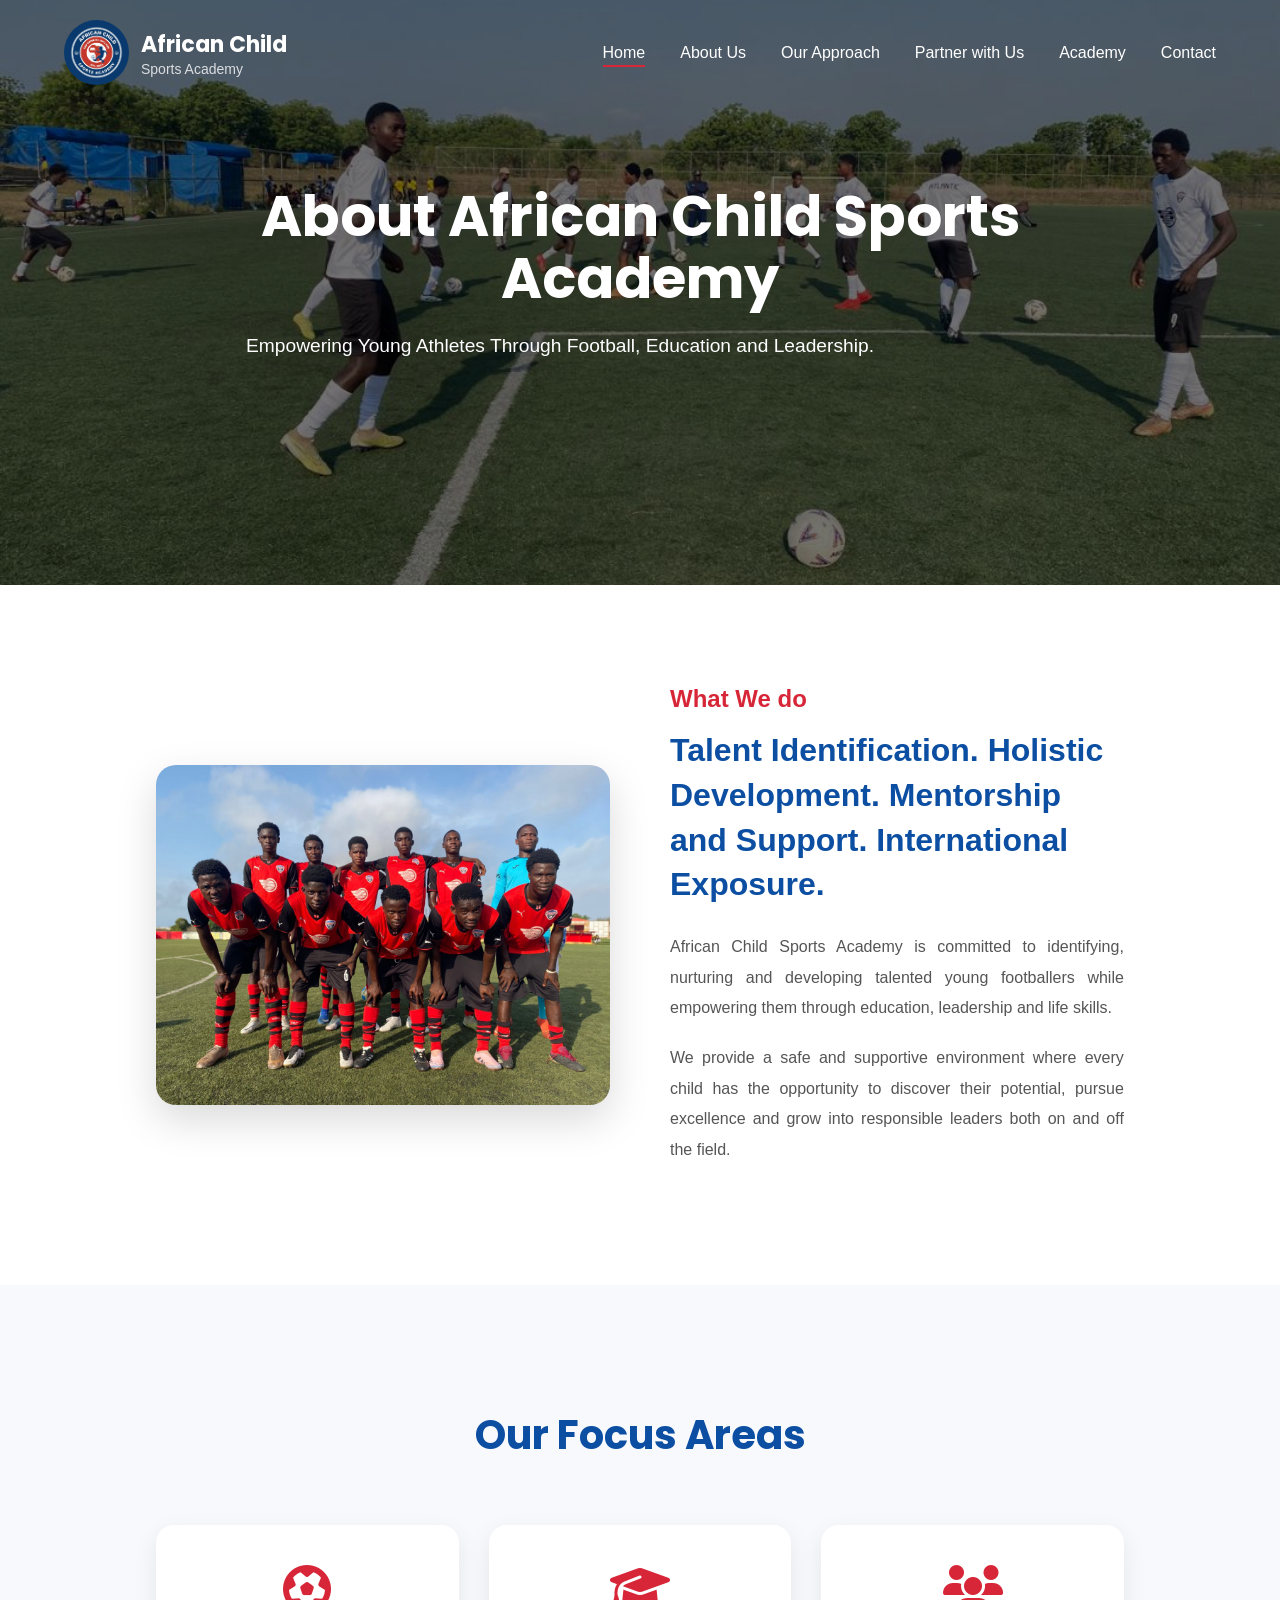
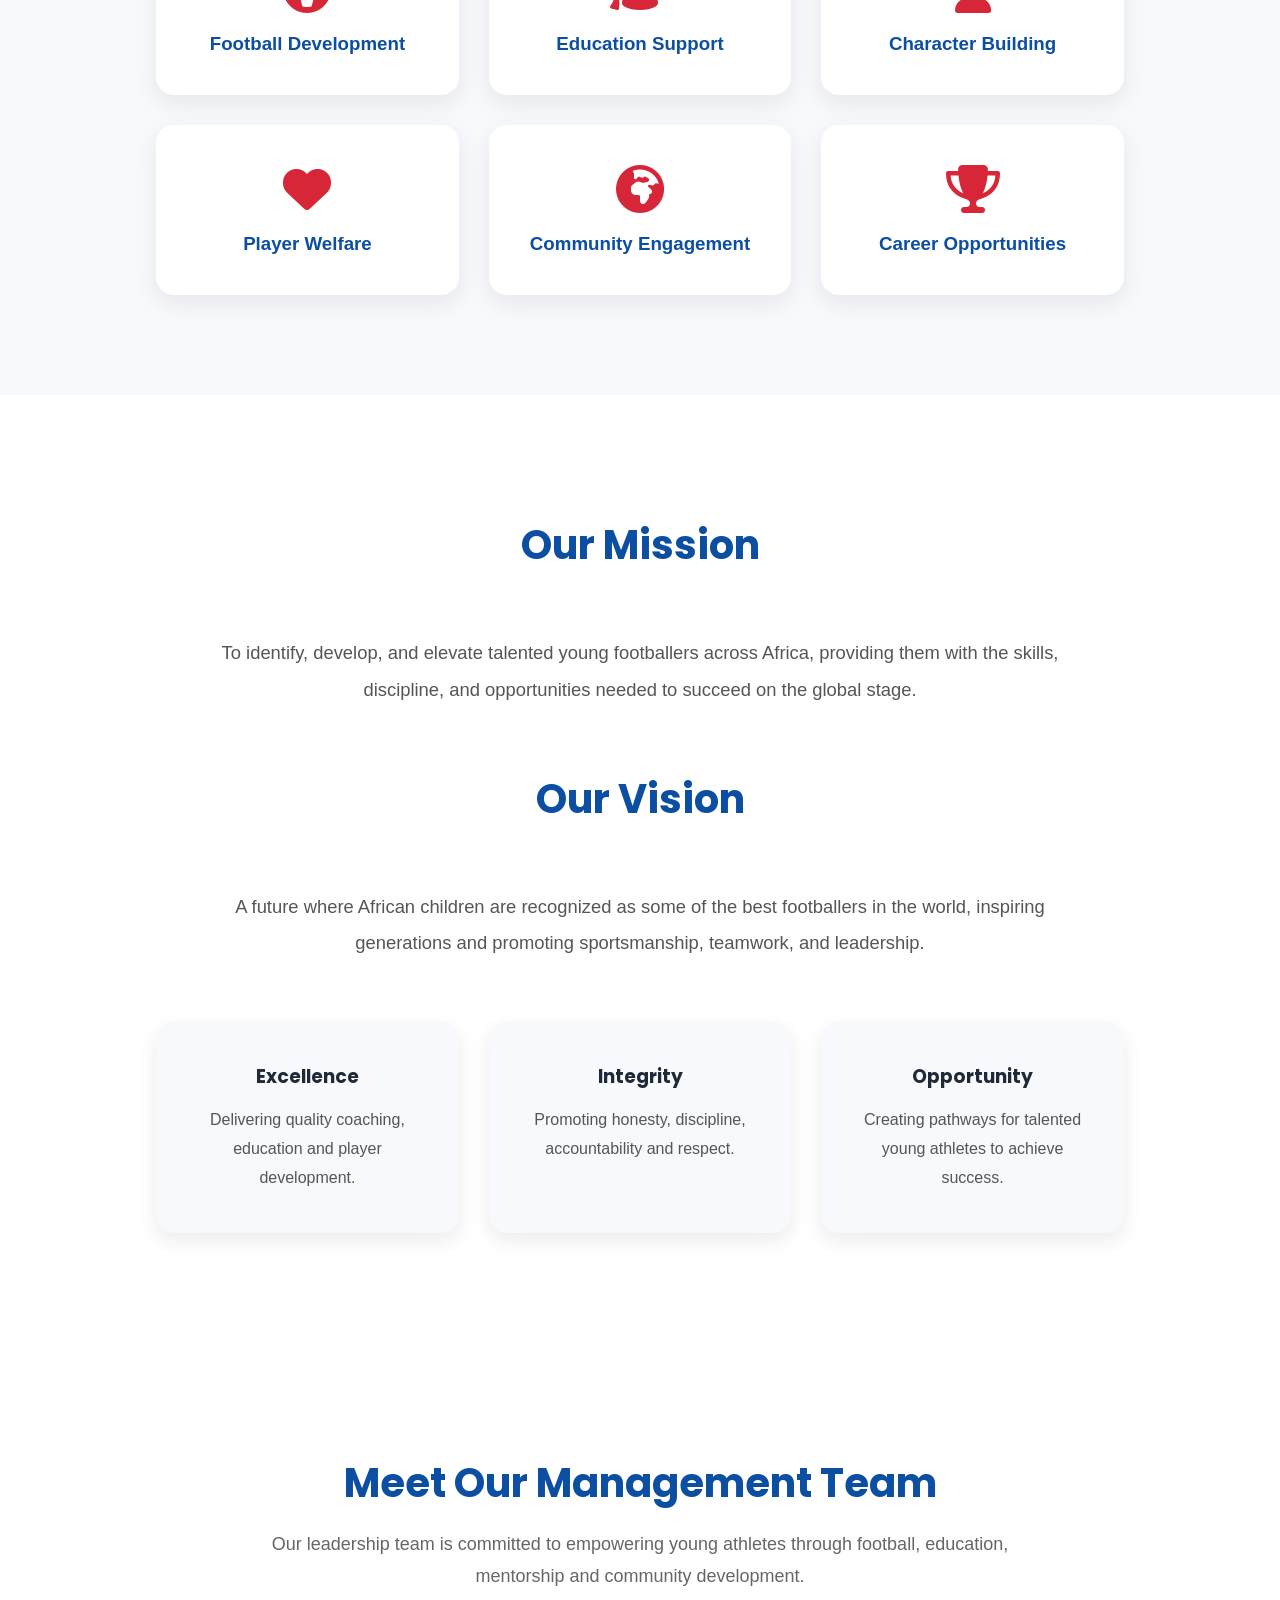
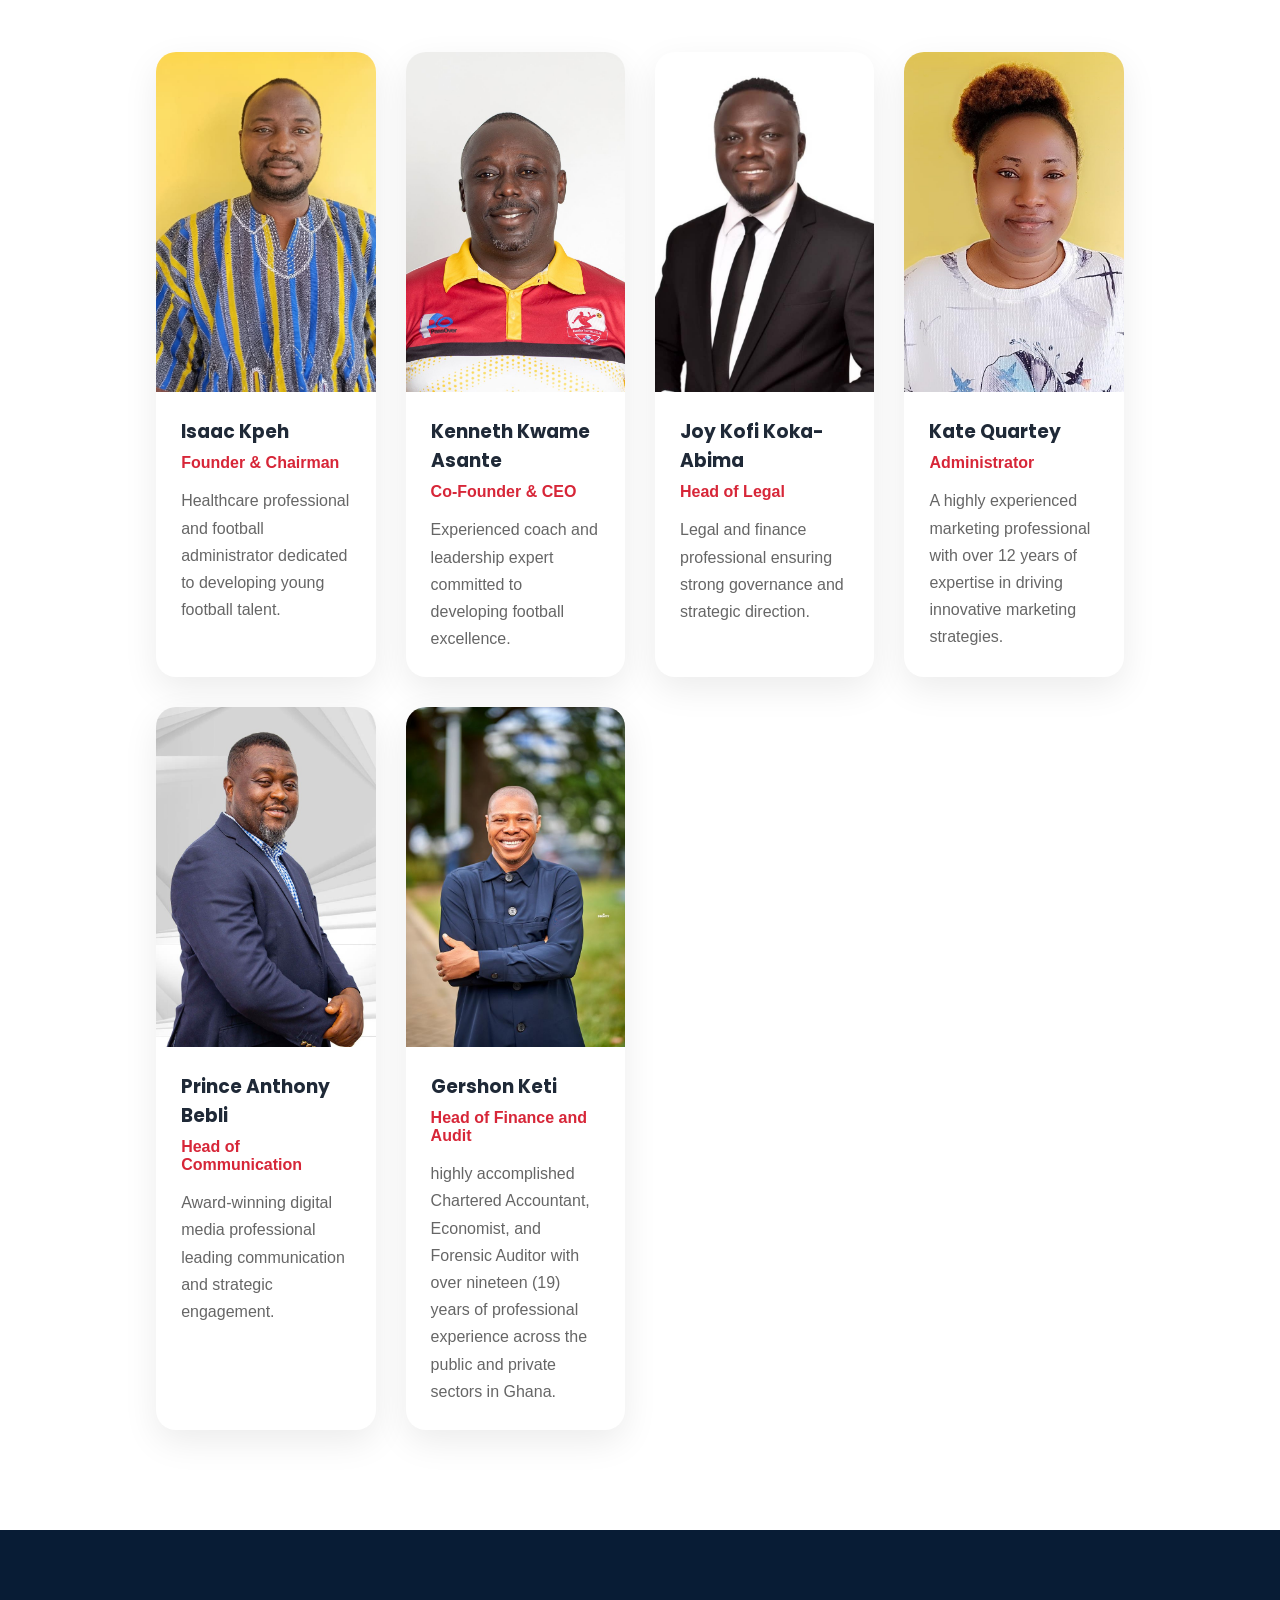
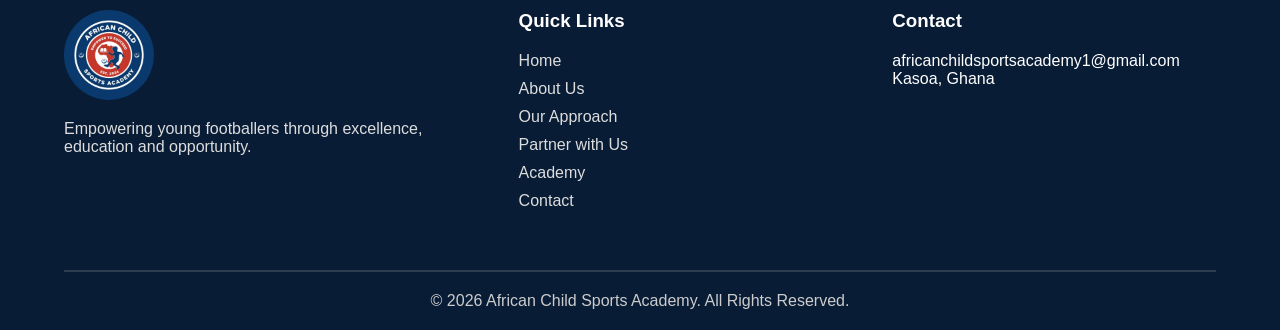
<file: about.html>
<!DOCTYPE html>
<html lang="en">
<head>

    <meta charset="UTF-8">
    <meta name="viewport" content="width=device-width, initial-scale=1.0">

    <title>About Us | African Child Sports Academy</title>

    <!-- Google Fonts -->
    <link href="https://fonts.googleapis.com/css2?family=Poppins:wght@300;400;500;600;700;800&display=swap" rel="stylesheet">

    <!-- Font Awesome -->
    <link rel="stylesheet"
    href="https://cdnjs.cloudflare.com/ajax/libs/font-awesome/6.7.2/css/all.min.css">

    <link rel="stylesheet" href="style.css">
    <link rel="stylesheet" href="responsive.css">

</head>

<body>
        <!-- ================= NAVBAR ================= -->

    <header class="header">

    <div class="container">

        <a href="index.html"
           class="logo">

            <img src="images/africanchild15.jpeg"
                 alt="African Child Sports Academy Logo">

            <div class="logo-text">

                <h2>African Child</h2>

                <span>Sports Academy</span>

            </div>

        </a>

        <nav class="navbar">

            <ul class="nav-links">

                <li><a href="index.html" class="active">Home</a></li>
                <li><a href="about.html">About Us</a></li>
                <li><a href="approach.html">Our Approach</a></li>
                <li><a href="partners.html">
                        Partner with Us
                    </a></li>
                    <li><a href="academy.html">Academy</a></li>
                <li><a href="contact.html">Contact</a></li>

            </ul>

        </nav>

        <div class="menu-toggle">

            <i class="fa-solid fa-bars"></i>

        </div>

    </div>

</header>

        <!-- ================= HERO ================= -->

        <section class="about-hero">

            <div class="overlay"></div>

            <div class="hero-content">

                <h1>About African Child Sports Academy</h1>

                <p>
                    Empowering Young Athletes Through Football,
                    Education and Leadership.
                </p>

            </div>

        </section>

        <!-- ================= WHAT WE DO ================= -->

        <section class="about-section">

            <div class="container about-grid">

                <div class="about-image">

                    <img src="images/africanchild8.jpeg"
                    alt="Football Training">

                </div>

                <div class="about-text">

                    <h2>What We do</h2>

                    <h3>
                        Talent Identification. 
                        Holistic Development.
                        Mentorship and Support.
                        International Exposure.
                    </h3>

                    <p>

                        African Child Sports Academy is committed to
                        identifying, nurturing and developing talented
                        young footballers while empowering them through
                        education, leadership and life skills.

                    </p>

                    <p>

                        We provide a safe and supportive environment
                        where every child has the opportunity to discover
                        their potential, pursue excellence and grow into
                        responsible leaders both on and off the field.

                    </p>

                </div>

            </div>

        </section>

        <!-- ================= FOCUS AREAS ================= -->

        <section class="focus-section">

            <div class="container">

                <div class="section-title">

                    <h2>Our Focus Areas</h2>

                </div>

                <div class="focus-grid">

                    <div class="focus-card">
                        <i class="fas fa-futbol"></i>
                        <h3>Football Development</h3>
                    </div>

                    <div class="focus-card">
                        <i class="fas fa-graduation-cap"></i>
                        <h3>Education Support</h3>
                    </div>

                    <div class="focus-card">
                        <i class="fas fa-users"></i>
                        <h3>Character Building</h3>
                    </div>

                    <div class="focus-card">
                        <i class="fas fa-heart"></i>
                        <h3>Player Welfare</h3>
                    </div>

                    <div class="focus-card">
                        <i class="fas fa-earth-africa"></i>
                        <h3>Community Engagement</h3>
                    </div>

                    <div class="focus-card">
                        <i class="fas fa-trophy"></i>
                        <h3>Career Opportunities</h3>
                    </div>

                </div>

            </div>

        </section>

        <!-- ================= MISSION ================= -->

        <section class="mission-section">

            <div class="container">

                <div class="section-title">

                    <h2>Our Mission</h2>
                    
                </div>

                <p class="mission-text">

                    To identify, develop, and elevate talented young footballers across Africa, providing them with the skills, discipline, and opportunities needed to succeed on the global stage.

                </p>
                <div class="section-title">

                    <h2>Our Vision</h2>
                    
                </div>

                <p class="mission-text">

                    A future where African children are recognized as some of the best footballers in the world, inspiring generations and promoting sportsmanship, teamwork, and leadership.

                </p>

                <div class="mission-grid">

                    <div class="mission-card">

                        <h3>Excellence</h3>

                        <p>
                            Delivering quality coaching, education
                            and player development.
                        </p>

                    </div>

                    <div class="mission-card">

                        <h3>Integrity</h3>

                        <p>
                            Promoting honesty, discipline,
                            accountability and respect.
                        </p>

                    </div>

                    <div class="mission-card">

                        <h3>Opportunity</h3>

                        <p>
                            Creating pathways for talented
                            young athletes to achieve success.
                        </p>

                    </div>

                </div>

            </div>

        </section>

        <!-- ================= MANAGEMENT ================= -->

        <section class="management">

            <div class="container">

                <div class="section-title">

                    <h2>Meet Our Management Team</h2>

                    <p>

                        Our leadership team is committed to empowering
                        young athletes through football, education,
                        mentorship and community development.

                    </p>

                </div>

                <!-- Management Cards go here -->
                <div class="leadership-grid">

                    <!-- CARD 1 -->

                    <div class="leader-card">

                        <img src="images/africanchild17.jpeg"
                            alt="Isaac Kpeh">

                        <div class="leader-info">

                            <h3>Isaac Kpeh</h3>

                            <span>Founder & Chairman</span>

                            <p>

                                Healthcare professional and football administrator
                                dedicated to developing young football talent.

                            </p>

                        </div>

                    </div>

                    <!-- CARD 2 -->

                    <div class="leader-card">

                        <img src="images/africanchild11.jpeg"
                            alt="Kenneth Asante">

                        <div class="leader-info">

                            <h3>Kenneth Kwame Asante</h3>

                            <span>Co-Founder & CEO</span>

                            <p>

                                Experienced coach and leadership expert committed
                                to developing football excellence.

                            </p>

                        </div>

                    </div>

                    <!-- CARD 3 -->

                    <div class="leader-card">

                        <img src="images/africanchild12.jpeg"
                            alt="Joy Koka-Abima">

                        <div class="leader-info">

                            <h3>Joy Kofi Koka-Abima</h3>

                            <span>Head of Legal</span>

                            <p>

                                Legal and finance professional ensuring strong
                                governance and strategic direction.

                            </p>

                        </div>

                    </div>

                    <!-- CARD 4 -->

                    <div class="leader-card">

                        <img src="images/africanchild19.jpeg"
                            alt="Kate Quartey">

                        <div class="leader-info">

                            <h3>Kate Quartey</h3>

                            <span>Administrator</span>

                            <p>

                                A highly experienced marketing professional with over 12 years of expertise in driving innovative marketing strategies. 
                                

                            </p>

                        </div>

                    </div>

                    <!-- CARD 5 -->

                    <div class="leader-card">

                        <img src="images/africanchild13.jpeg"
                            alt="Prince Anthony Bebli">

                        <div class="leader-info">

                            <h3>Prince Anthony Bebli</h3>

                            <span>Head of Communication</span>

                            <p>

                                Award-winning digital media professional leading
                                communication and strategic engagement.

                            </p>

                        </div>

                    </div>

                    <!-- CARD 6 -->

                    <div class="leader-card">

                        <img src="images/africanchild18.jpeg"
                            alt="Gershon Keti">

                        <div class="leader-info">

                            <h3>Gershon Keti</h3>

                            <span>Head of Finance and Audit</span>

                            <p>

                                highly accomplished Chartered Accountant, Economist, and Forensic Auditor with over nineteen (19) years of professional experience across the public and private sectors in Ghana. 
                                

                            </p>

                        </div>

                    </div>

            </div>

        </section>

        <!-- ================= FOOTER ================= -->

        <footer>

            <!-- Use the same footer from the homepage -->
            <div class="container">

                <div class="footer-grid">

                    <div>

                <a href="index.html">
                   <img src="images/africanchild15.jpeg"   class="footer-logo" alt="Logo">
                        
                    <p>

                        Empowering young footballers through
                        excellence, education and opportunity.

                    </p>
                </a>

                    </div>

                    <div>

                        <h3>Quick Links</h3>

                        <ul>

                            <li><a href="index.html">Home</a></li>
                            <li><a href="about.html">About Us</a></li>
                            <li><a href="approach.html">Our Approach</a></li>
                            <li><a href="partners.html">
                                Partner with Us
                            </a></li>
                            <li><a href="academy.html">Academy</a></li>
                            <li><a href="contact.html">Contact</a></li>

                        </ul>

                    </div>

                    <div>

                        <h3>Contact</h3>

                        <p>

                            africanchildsportsacademy1@gmail.com

                        </p>

                        <p>

                            Kasoa, Ghana

                        </p>

                    </div>

                </div>

                <hr>

                <p class="copyright">

                    © 2026 African Child Sports Academy.
                    All Rights Reserved.

                </p>

            </div>
        </footer>

        <script src="script.js"></script>

</body>
</html>
</file>
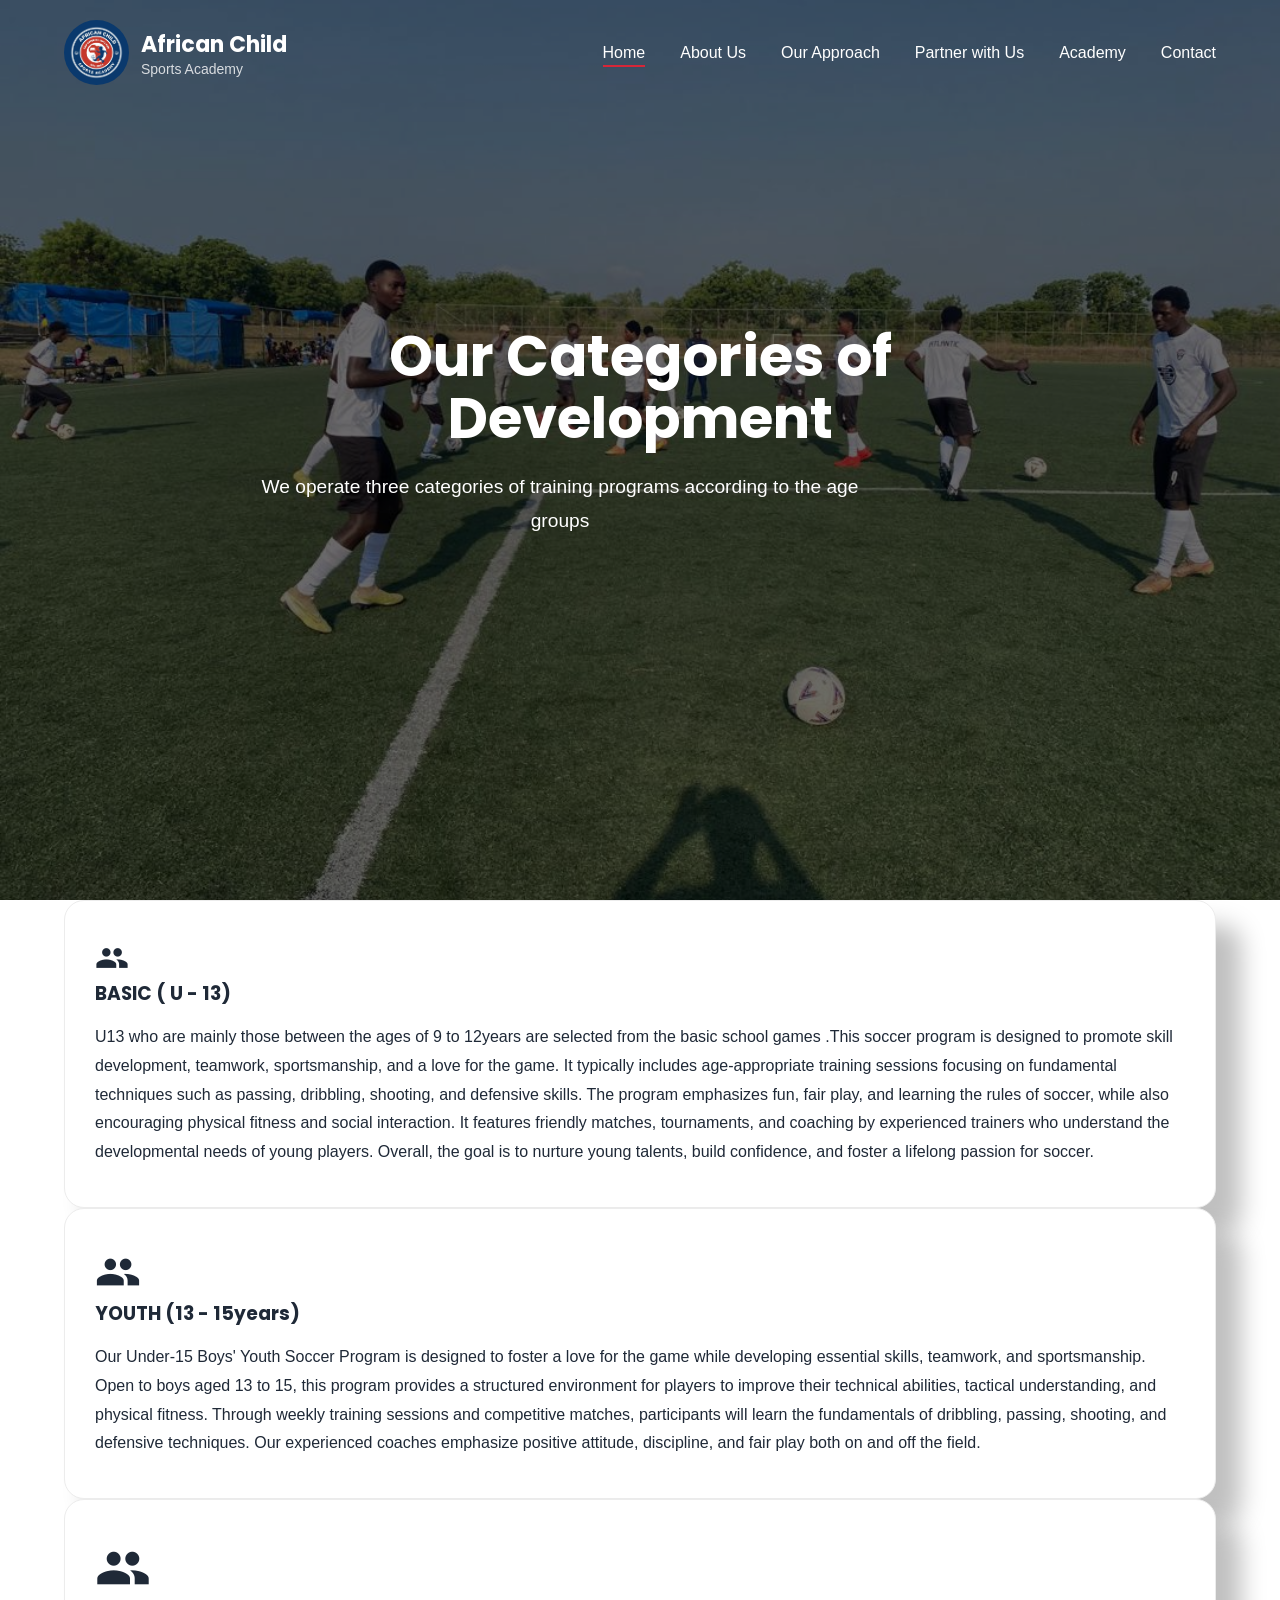
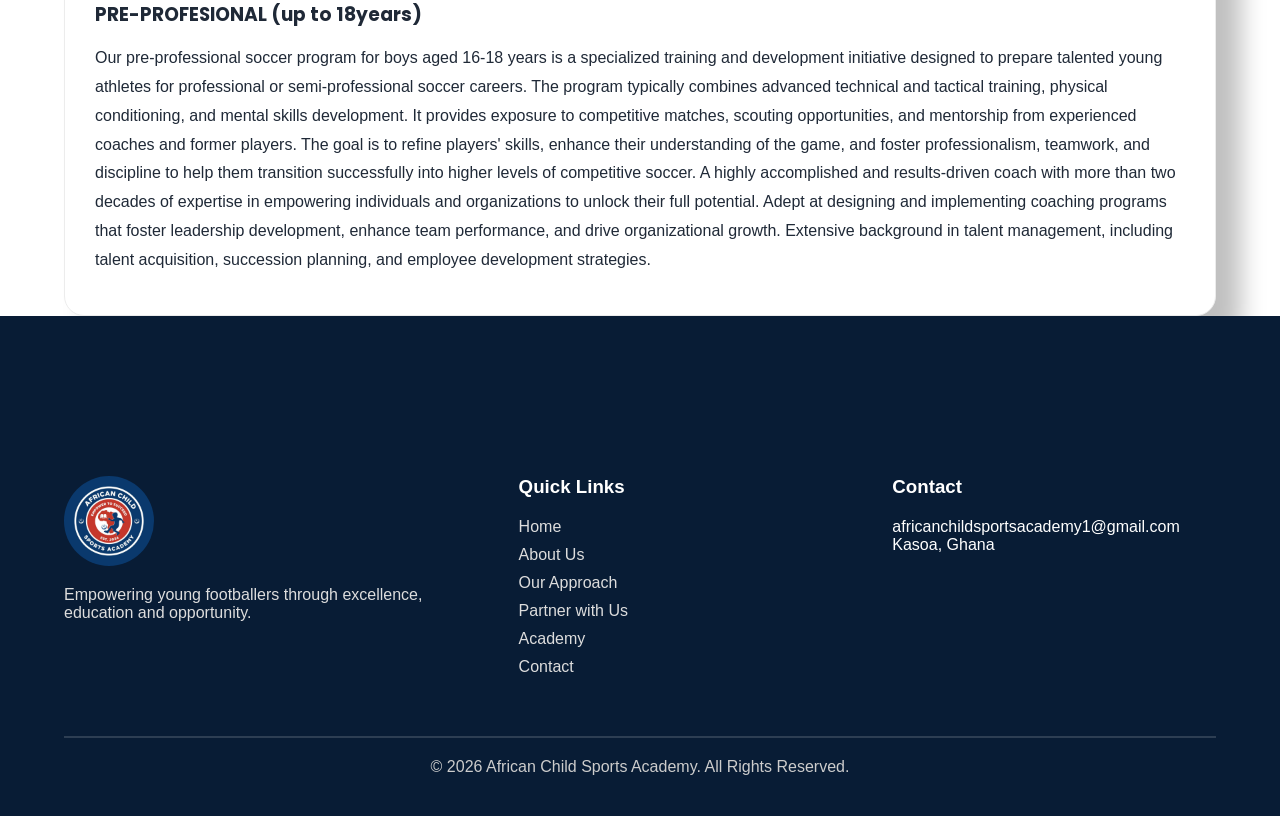
<file: academy.html>
<!DOCTYPE html>
<html lang="en">

<head>

    <meta charset="UTF-8">
    <meta name="viewport" content="width=device-width, initial-scale=1.0">

    <title>Our Approach | African Child Sports Academy</title>

    <!-- Google Fonts -->
    <link href="https://fonts.googleapis.com/css2?family=Poppins:wght@300;400;500;600;700;800&display=swap" rel="stylesheet">

    <!-- Font Awesome -->
    <link rel="stylesheet"
    href="https://cdnjs.cloudflare.com/ajax/libs/font-awesome/6.7.2/css/all.min.css">

    <link rel="stylesheet" href="https://cdnjs.cloudflare.com/ajax/libs/font-awesome/4.7.0/css/font-awesome.min.css">

    <link href="https://fonts.googleapis.com/icon?family=Material+Icons" rel="stylesheet">

    <link rel="stylesheet" href="style.css">
    <link rel="stylesheet" href="responsive.css">

</head>

<body>

<!--================ NAVBAR ================-->

<header class="header">

    <div class="container">

        <a href="index.html"
           class="logo">

            <img src="images/africanchild15.jpeg"
                 alt="African Child Sports Academy Logo">

            <div class="logo-text">

                <h2>African Child</h2>

                <span>Sports Academy</span>

            </div>

        </a>

        <nav class="navbar">

            <ul class="nav-links">

                    <li><a href="index.html" class="active">Home</a></li>
                    <li><a href="about.html">About Us</a></li>
                    <li><a href="approach.html">Our Approach</a></li>
                    <li><a href="partners.html">
                        Partner with Us
                    </a></li>
                    <li><a href="academy.html">Academy</a></li>
                    <li><a href="contact.html">Contact</a></li>

            </ul>

        </nav>

        <div class="menu-toggle">

            <i class="fa-solid fa-bars"></i>

        </div>

    </div>

</header>

<!--================ HERO ================-->

<section class="academy-hero">

    <div class="overlay"></div>

    <div class="hero-content">

        <h1>Our Categories of Development</h1>

        <p>

            We operate three categories of training programs according to the age groups

        </p>

    </div>

</section>

<!--================ FOOTBALL FEATURES ================-->

<section class="football-features">

    <div class="container">

        <div class="feature-grid">

            <div class="feature-card">

                <i class="material-icons"style="font-size:34px">
                    group
                </i>

                <h3> BASIC ( U - 13) </h3>
                <p>
                    U13 who are mainly those between the ages of 9 to 12years are selected from the basic school games .This soccer program is designed to promote skill development, teamwork, sportsmanship, and a love for the game. It typically includes age-appropriate training sessions focusing on fundamental techniques such as passing, dribbling, shooting, and defensive skills. The program emphasizes fun, fair play, and learning the rules of soccer, while also encouraging physical fitness and social interaction. It features friendly matches, tournaments, and coaching by experienced trainers who understand the developmental needs of young players. Overall, the goal is to nurture young talents, build confidence, and foster a lifelong passion for soccer.
                </p>

            </div>

            <div class="feature-card">

                <i class="material-icons"style="font-size:46px">
                    group
                </i>

                <h3> YOUTH (13 - 15years) </h3>
                <p>
                    Our Under-15 Boys' Youth Soccer Program is designed to foster a love for the game while developing essential skills, teamwork, and sportsmanship. Open to boys aged 13 to 15, this program provides a structured environment for players to improve their technical abilities, tactical understanding, and physical fitness. Through weekly training sessions and competitive matches, participants will learn the fundamentals of dribbling, passing, shooting, and defensive techniques. Our experienced coaches emphasize positive attitude, discipline, and fair play both on and off the field.
                </p>

            </div>

            <div class="feature-card">

                <i class="material-icons"style="font-size:56px">
                    group
                </i>

                <h3>PRE-PROFESIONAL  (up to 18years)</h3>
                <p>
                    Our pre-professional soccer program for boys aged 16-18 years is a specialized training and development initiative designed to prepare talented young athletes for professional or semi-professional soccer careers. The program typically combines advanced technical and tactical training, physical conditioning, and mental skills development. 
                    It provides exposure to competitive matches, scouting opportunities, and mentorship from experienced coaches and former players. The goal is to refine players' skills, enhance their understanding of the game, and foster professionalism, teamwork, and discipline to help them transition successfully into higher levels of competitive soccer.
                    A highly accomplished and results-driven coach with more than two decades of expertise in empowering individuals and organizations to unlock their full potential. Adept at designing and implementing coaching programs that foster leadership development, enhance team performance, and drive organizational growth. Extensive background in talent management, including talent acquisition, succession planning, and employee development strategies.

                </p>

            </div>

        </div>

    </div>

</section>


<!--================ FOOTER ================-->

<footer>

    <!-- Same footer as homepage -->
     <footer>

    <div class="container">

        <div class="footer-grid">

            <div>

                <a href="index.html">
                    <img src="images/africanchild15.jpeg"
                        class="footer-logo"
                        alt="Logo">

                    <p>

                        Empowering young footballers through
                        excellence, education and opportunity.

                    </p>
                </a>      

            </div>

            <div>

                <h3>Quick Links</h3>

                <ul>

                    <li><a href="index.html">Home</a></li>
                    <li><a href="about.html">About Us</a></li>
                    <li><a href="approach.html">Our Approach</a></li>
                    <li><a href="partners.html">
                        Partner with Us
                    </a></li>
                    <li><a href="academy.html">Academy</a></li>
                    <li><a href="contact.html">Contact</a></li>

                </ul>

            </div>

            <div>

                <h3>Contact</h3>

                <p>

                    africanchildsportsacademy1@gmail.com

                </p>

                <p>

                    Kasoa, Ghana

                </p>

            </div>

        </div>

        <hr>

        <p class="copyright">

            © 2026 African Child Sports Academy.
            All Rights Reserved.

        </p>

    </div>

</footer>

</footer>

<script src="script.js"></script>

</body>

</html>
</file>
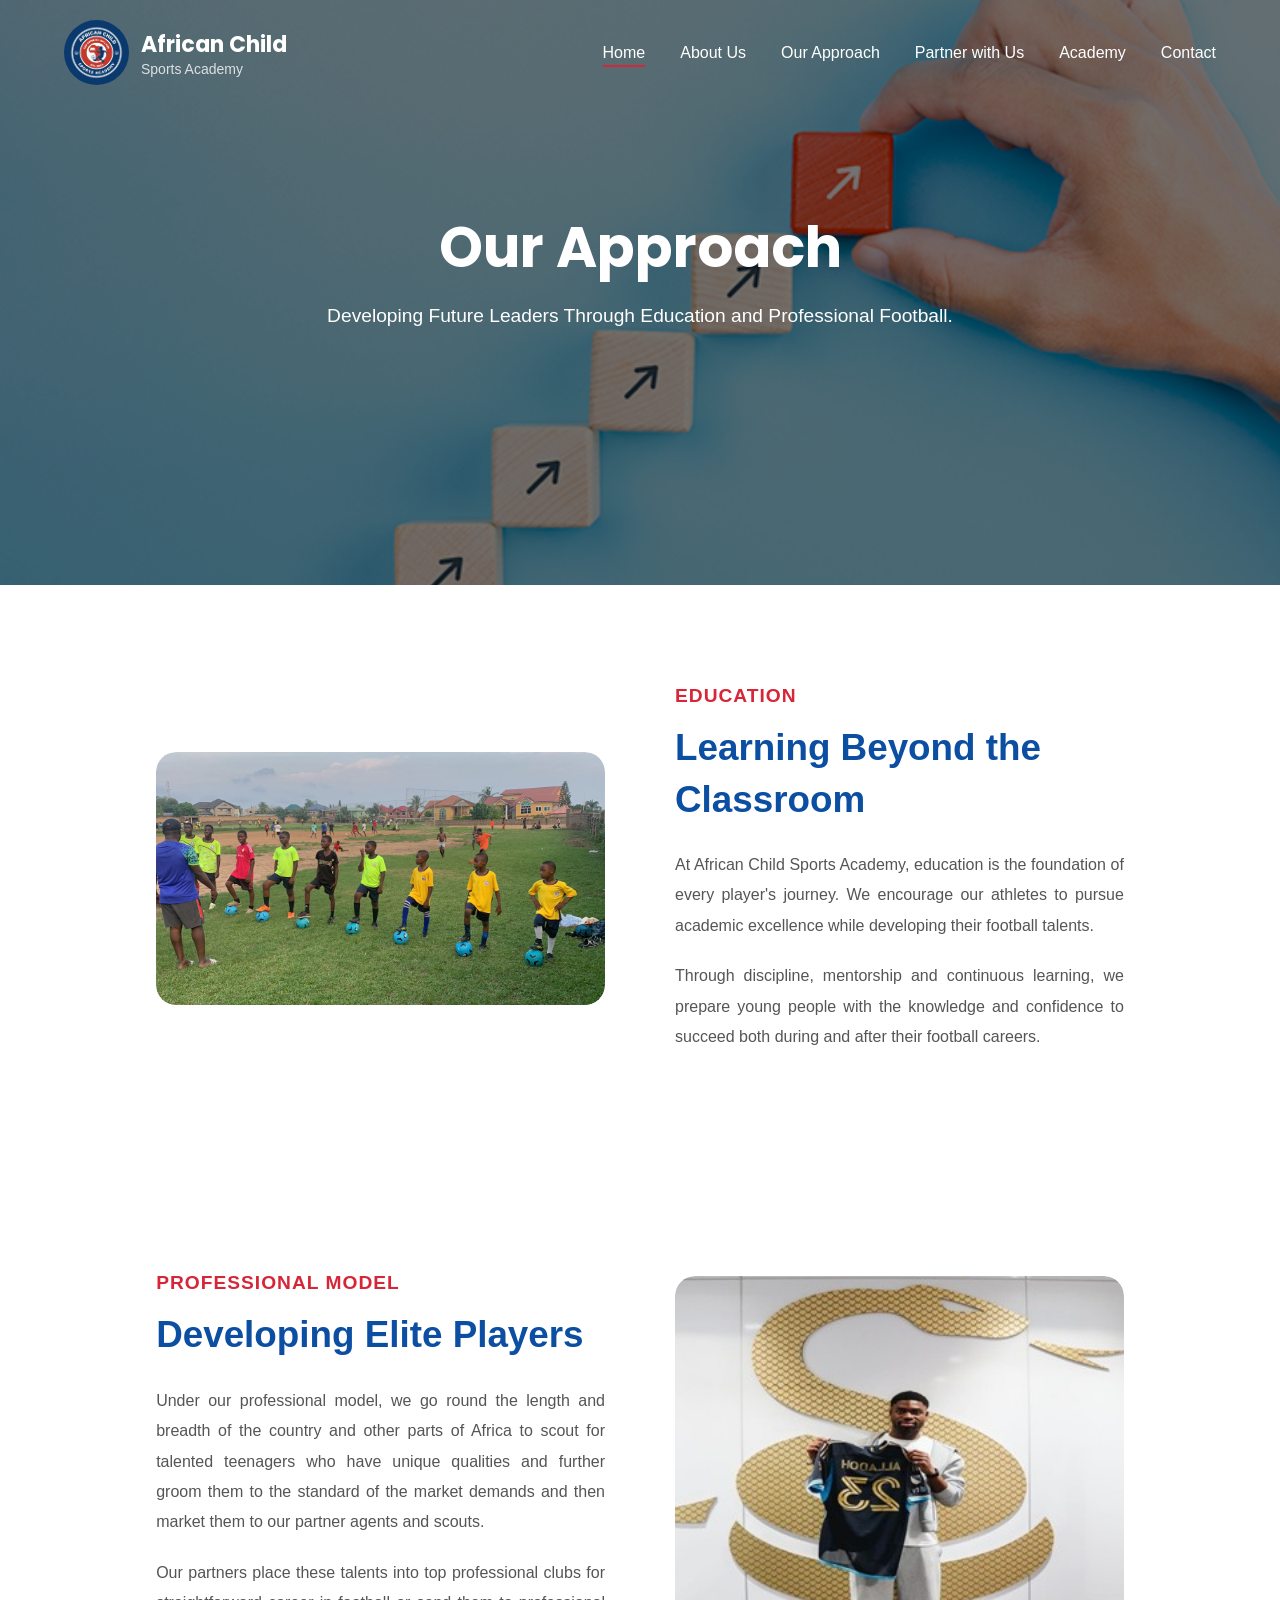
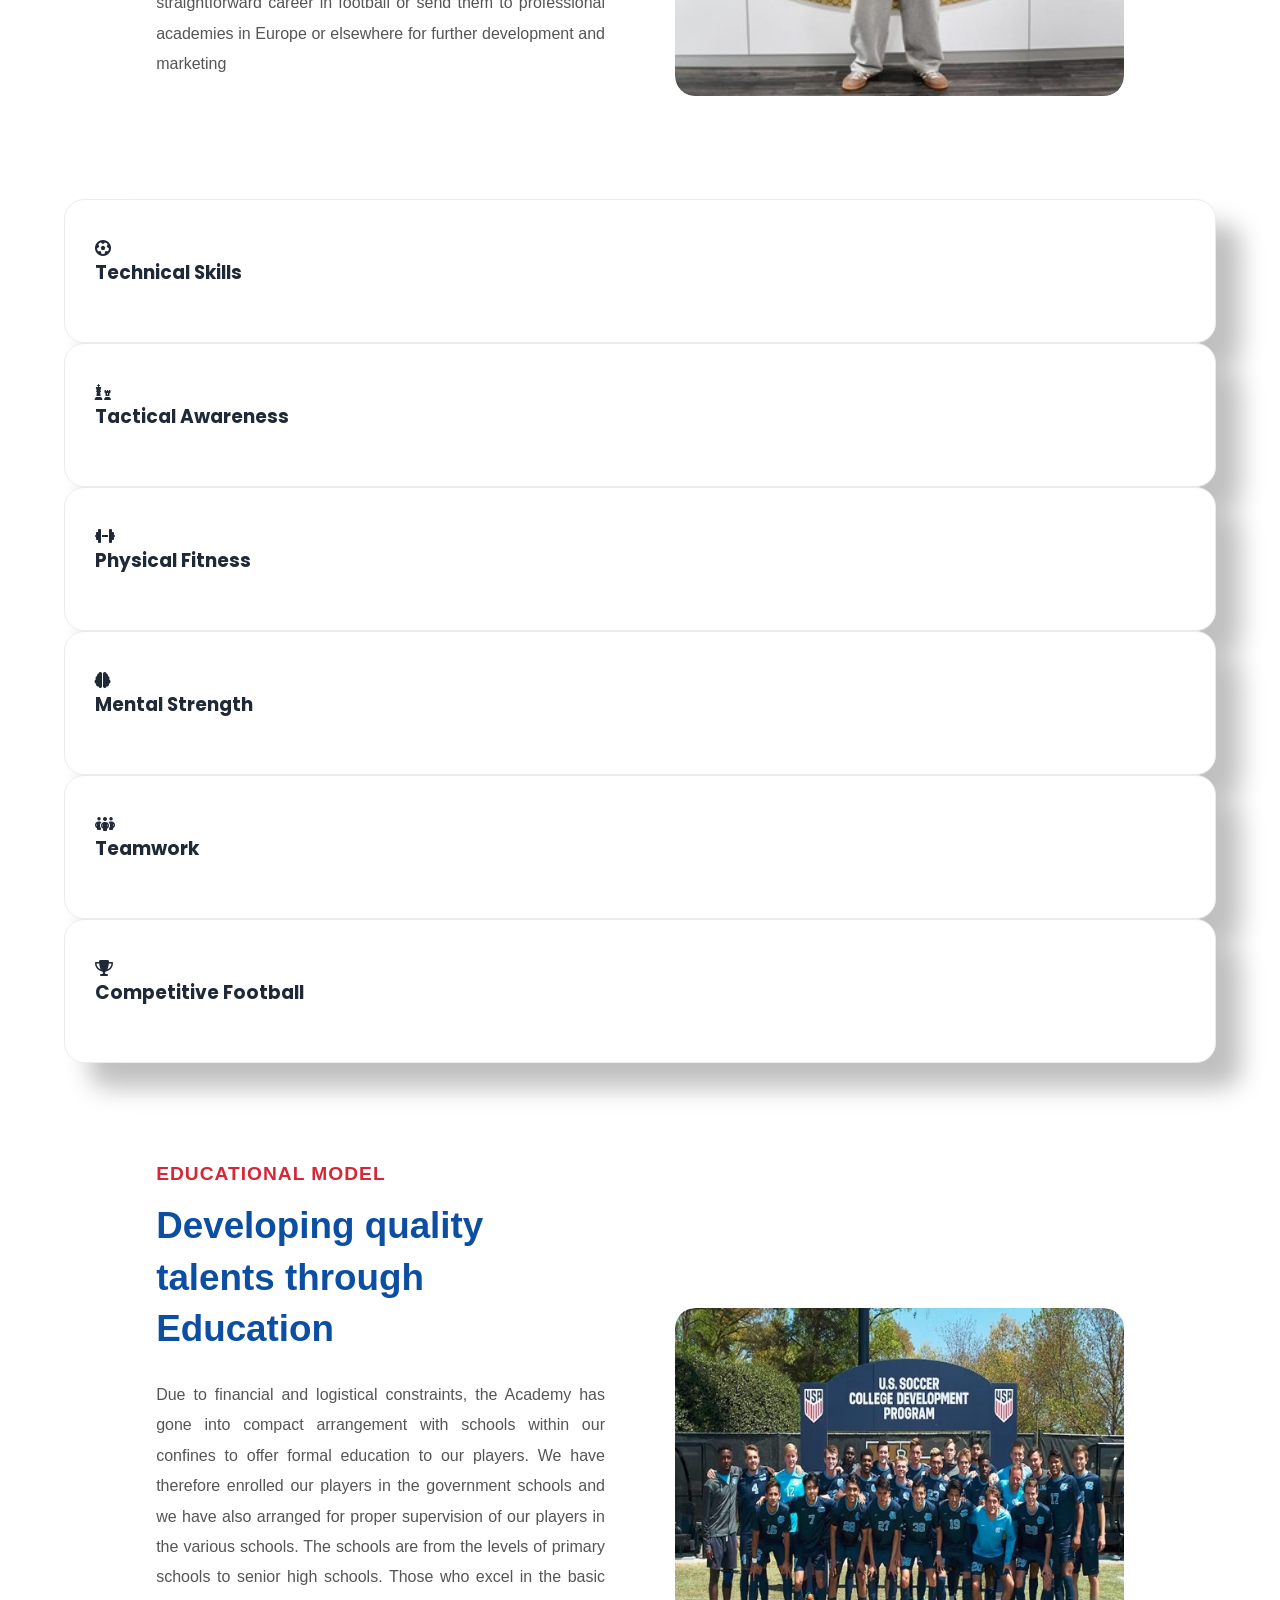
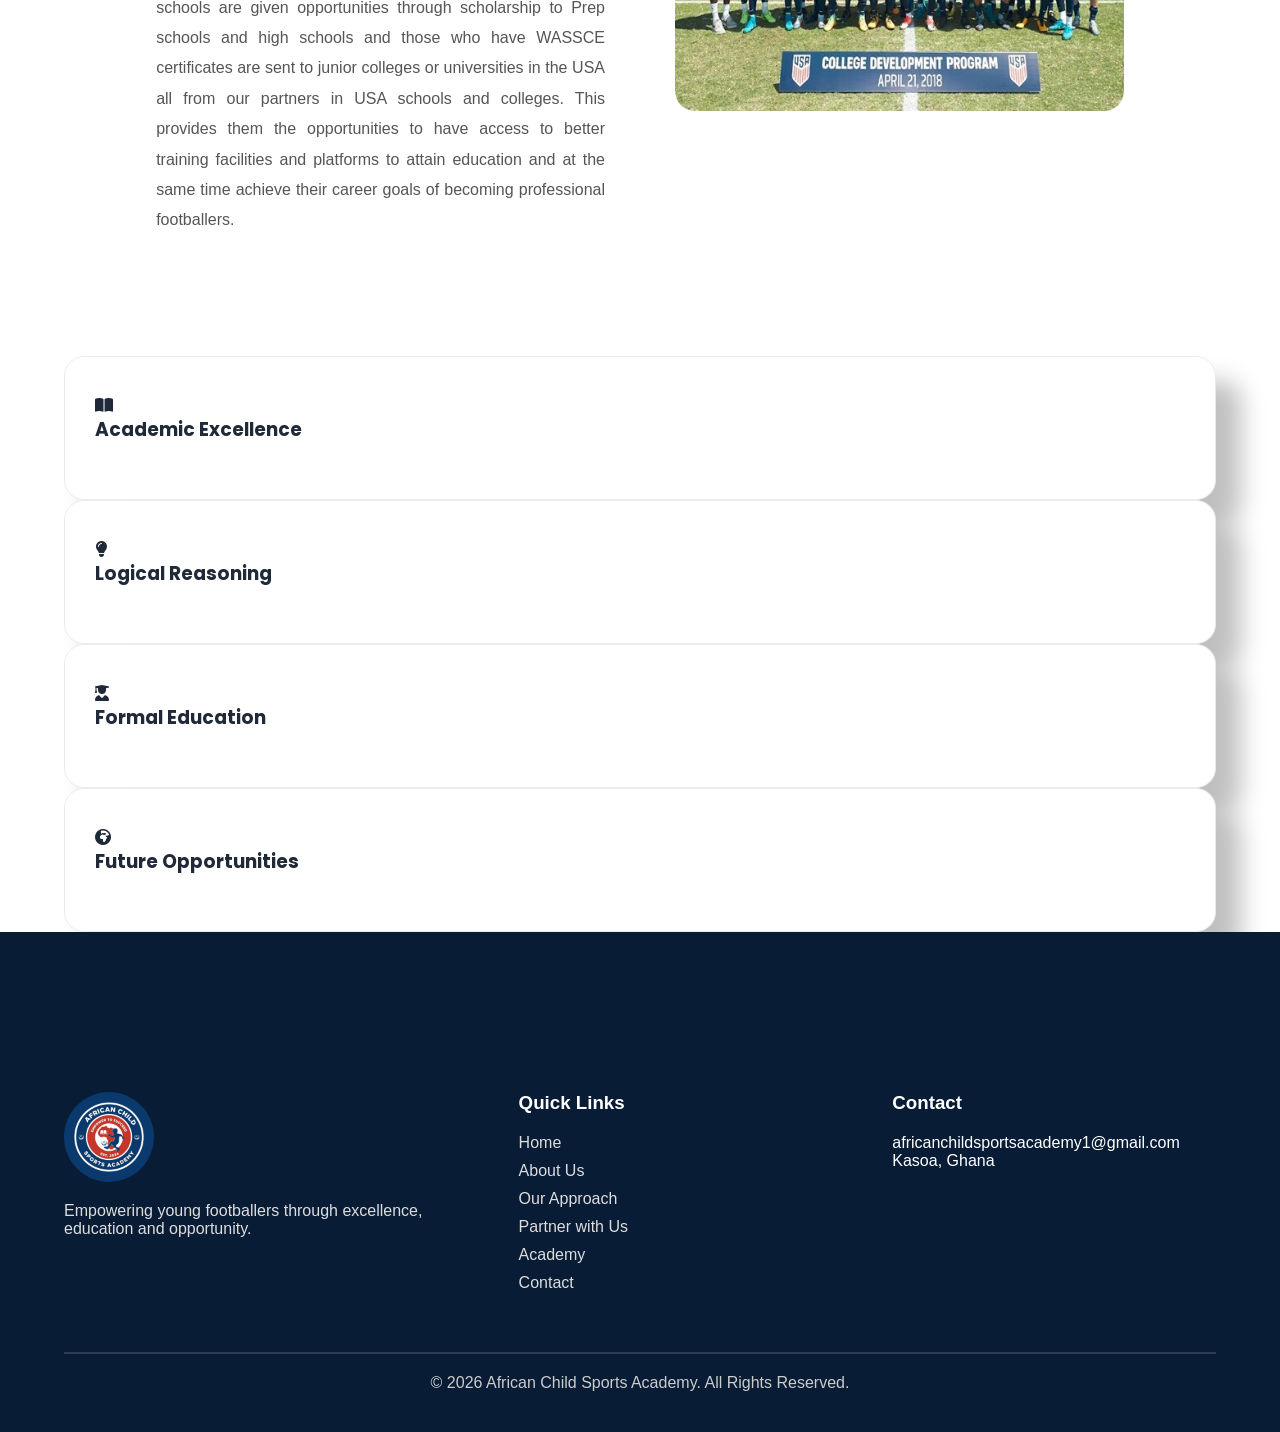
<file: approach.html>
<!DOCTYPE html>
<html lang="en">

<head>

    <meta charset="UTF-8">
    <meta name="viewport" content="width=device-width, initial-scale=1.0">

    <title>Our Approach | African Child Sports Academy</title>

    <!-- Google Fonts -->
    <link href="https://fonts.googleapis.com/css2?family=Poppins:wght@300;400;500;600;700;800&display=swap" rel="stylesheet">

    <!-- Font Awesome -->
    <link rel="stylesheet"
    href="https://cdnjs.cloudflare.com/ajax/libs/font-awesome/6.7.2/css/all.min.css">

    <link rel="stylesheet" href="style.css">
    <link rel="stylesheet" href="responsive.css">

</head>

<body>

<!--================ NAVBAR ================-->

<header class="header">

    <div class="container">

        <a href="index.html"
           class="logo">

            <img src="images/africanchild15.jpeg"
                 alt="African Child Sports Academy Logo">

            <div class="logo-text">

                <h2>African Child</h2>

                <span>Sports Academy</span>

            </div>

        </a>

        <nav class="navbar">

            <ul class="nav-links">

                    <li><a href="index.html" class="active">Home</a></li>
                    <li><a href="about.html">About Us</a></li>
                    <li><a href="approach.html">Our Approach</a></li>
                    <li><a href="partners.html">
                        Partner with Us
                    </a></li>
                    <li><a href="academy.html">Academy</a></li>
                    <li><a href="contact.html">Contact</a></li>

            </ul>

        </nav>

        <div class="menu-toggle">

            <i class="fa-solid fa-bars"></i>

        </div>

    </div>

</header>

<!--================ HERO ================-->

<section class="approach-hero">

    <div class="overlay"></div>

    <div class="hero-content">

        <h1>Our Approach</h1>

        <p>

            Developing Future Leaders Through
            Education and Professional Football.

        </p>

    </div>

</section>

<!--================ EDUCATION ================-->

<section class="approach-section">

    <div class="container approach-grid">

        <div class="approach-image">

            <img src="images/africanchild24.jpeg" alt="Education">

        </div>

        <div class="approach-content">

            <h2>Education</h2>

            <h3>Learning Beyond the Classroom</h3>

            <p>

                At African Child Sports Academy, education is the
                foundation of every player's journey. We encourage
                our athletes to pursue academic excellence while
                developing their football talents.

            </p>

            <p>

                Through discipline, mentorship and continuous learning,
                we prepare young people with the knowledge and confidence
                to succeed both during and after their football careers.

            </p>

        </div>

    </div>

</section>


<!--================ FOOTBALL ================-->

<section class="approach-section">

    <div class="container approach-grid reverse">

        <div class="approach-content">

            <h2>Professional Model</h2>

            <h3>Developing Elite Players</h3>

            <p>

                Under our professional model, we go round the length and breadth of the country and other parts of Africa to scout for talented teenagers who have unique qualities and further groom them to the standard of the market demands and then market them to our partner agents and scouts. 
	
            </p>

            <p>

                Our partners place these talents into top professional clubs for straightforward career in football or send them to professional academies in Europe or elsewhere for further development and marketing 
            </p>

        </div>

        <div class="approach-image">

            <img src="images/africanchild30.jpg" alt="Professional Model">

        </div>

    </div>

</section>

<!--================ FOOTBALL FEATURES ================-->

<section class="football-features">

    <div class="container">

        <div class="feature-grid">

            <div class="feature-card">

                <i class="fas fa-futbol"></i>

                <h3>Technical Skills</h3>

            </div>

            <div class="feature-card">

                <i class="fas fa-chess"></i>

                <h3>Tactical Awareness</h3>

            </div>

            <div class="feature-card">

                <i class="fas fa-dumbbell"></i>

                <h3>Physical Fitness</h3>

            </div>

            <div class="feature-card">

                <i class="fas fa-brain"></i>

                <h3>Mental Strength</h3>

            </div>

            <div class="feature-card">

                <i class="fas fa-people-group"></i>

                <h3>Teamwork</h3>

            </div>

            <div class="feature-card">

                <i class="fas fa-trophy"></i>

                <h3>Competitive Football</h3>

            </div>

        </div>

    </div>

</section>


<section class="approach-section">

    <div class="container approach-grid reverse">

        <div class="approach-content">

            <h2>Educational Model</h2>

            <h3>Developing quality talents through Education</h3>

            <p>
                Due to financial and logistical constraints, the Academy has gone into compact arrangement with schools within our confines to offer formal education to our players. 

                We have therefore enrolled our players in the government schools and we have also arranged for proper supervision of our players in the various schools. The schools are from the levels of primary schools to senior high schools. 

                Those who excel in the basic schools are given opportunities through scholarship to Prep schools and high schools and those who have WASSCE certificates are sent to junior colleges or universities in the USA all from our partners in USA schools and colleges. 

                This provides them the opportunities to have access to better training facilities and platforms to attain education and at the same time achieve their career goals of becoming professional footballers. 

            </p>

        </div>

        <div class="approach-image">

            <img src="images/africanchild31.jpg" alt="Professional Football">

        </div>

    </div>

</section>


<!--================ EDUCATION FEATURES ================-->

<section class="education-features">

    <div class="container">

        <div class="feature-grid">

            <div class="feature-card">

                <i class="fas fa-book-open"></i>

                <h3>Academic Excellence</h3>

            </div>

            <div class="feature-card">

                <i class="fas fa-lightbulb"></i>

                <h3>Logical Reasoning</h3>

            </div>

            <div class="feature-card">

                <i class="fas fa-user-graduate"></i>

                <h3>Formal Education</h3>

            </div>

            <div class="feature-card">

                <i class="fas fa-globe-africa"></i>

                <h3>Future Opportunities</h3>

            </div>

        </div>

    </div>

</section>



<!--================ FOOTER ================-->

<footer>

    <!-- Same footer as homepage -->
     <footer>

    <div class="container">

        <div class="footer-grid">

            <div>

                <a href="index.html">
                    <img src="images/africanchild15.jpeg"
                        class="footer-logo"
                        alt="Logo">

                    <p>

                        Empowering young footballers through
                        excellence, education and opportunity.

                    </p>
                </a>

            </div>

            <div>

                <h3>Quick Links</h3>

                <ul>

                    <li><a href="index.html">Home</a></li>
                    <li><a href="about.html">About Us</a></li>
                    <li><a href="approach.html">Our Approach</a></li>
                    <li><a href="partners.html">
                        Partner with Us
                    </a></li>
                    <li><a href="academy.html">Academy</a></li>
                    <li><a href="contact.html">Contact</a></li>

                </ul>

            </div>

            <div>

                <h3>Contact</h3>

                <p>

                    africanchildsportsacademy1@gmail.com

                </p>

                <p>

                    Kasoa, Ghana

                </p>

            </div>

        </div>

        <hr>

        <p class="copyright">

            © 2026 African Child Sports Academy.
            All Rights Reserved.

        </p>

    </div>

</footer>

</footer>

<script src="script.js"></script>

</body>

</html>
</file>
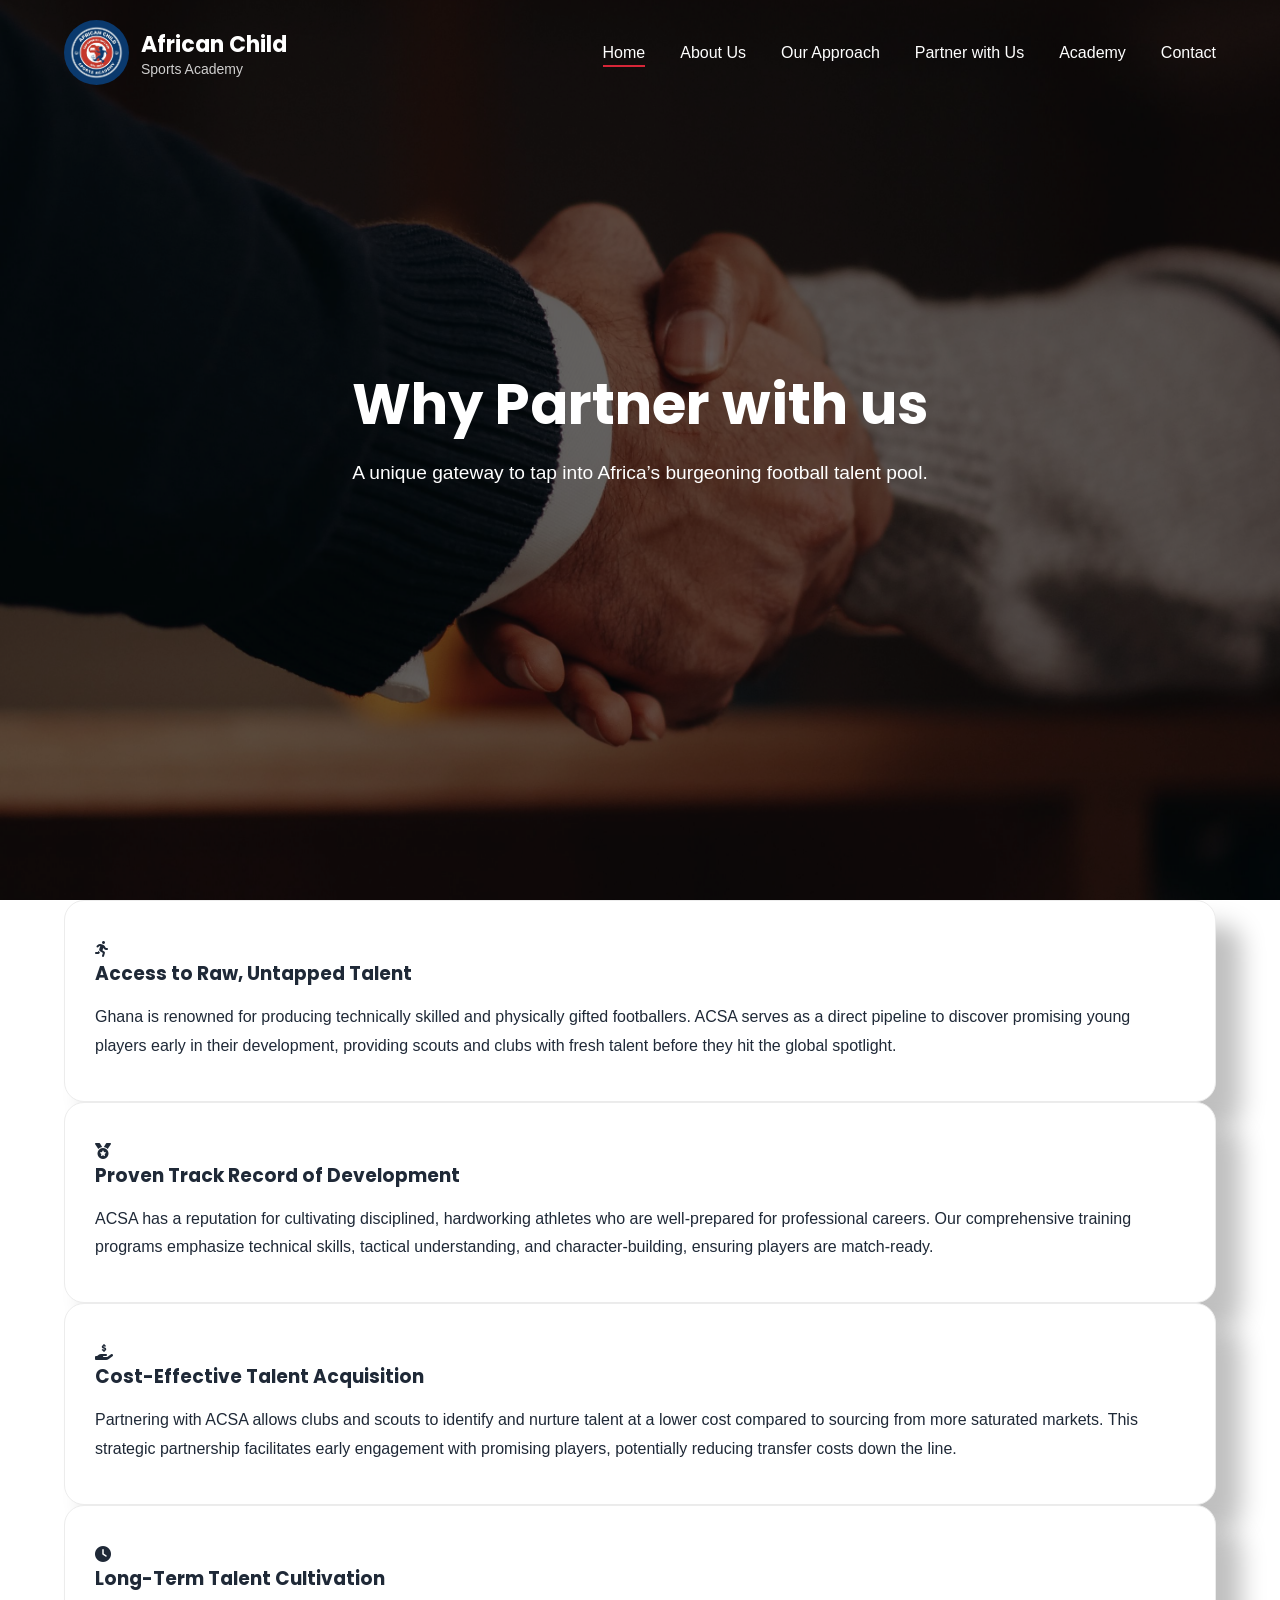
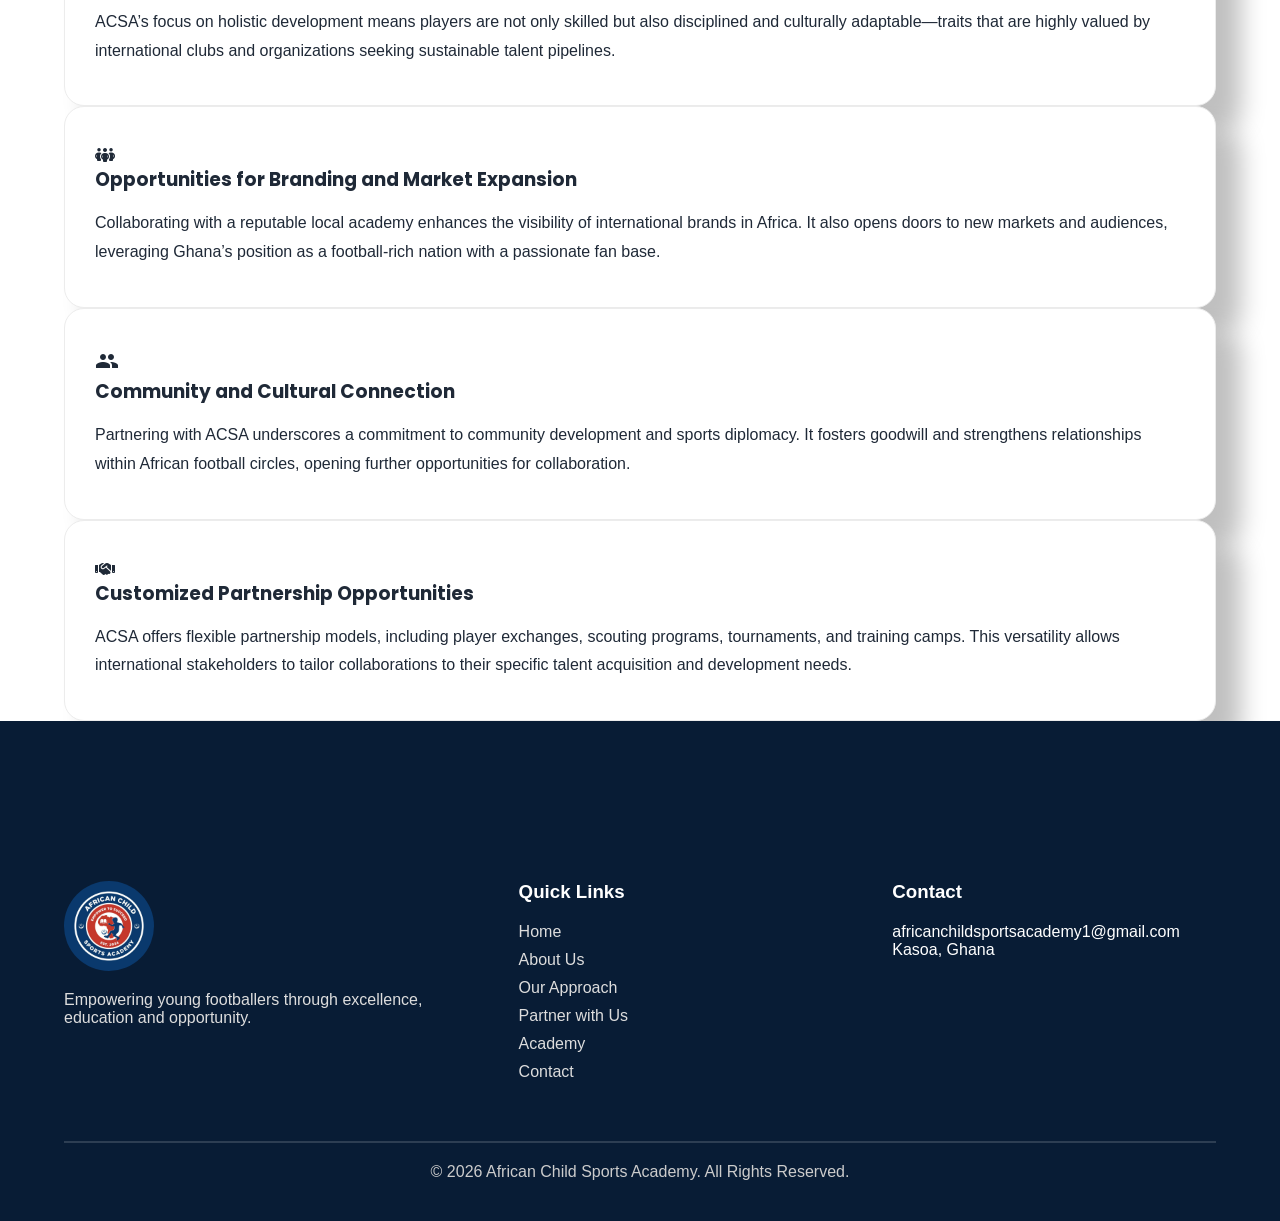
<file: partners.html>
<!DOCTYPE html>
<html lang="en">

<head>

    <meta charset="UTF-8">
    <meta name="viewport" content="width=device-width, initial-scale=1.0">

    <title>Our Approach | African Child Sports Academy</title>

    <!-- Google Fonts -->
    <link href="https://fonts.googleapis.com/css2?family=Poppins:wght@300;400;500;600;700;800&display=swap" rel="stylesheet">

    <!-- Font Awesome -->
    <link rel="stylesheet"
    href="https://cdnjs.cloudflare.com/ajax/libs/font-awesome/6.7.2/css/all.min.css">

    <link rel="stylesheet" href="https://cdnjs.cloudflare.com/ajax/libs/font-awesome/4.7.0/css/font-awesome.min.css">

    <link href="https://fonts.googleapis.com/icon?family=Material+Icons" rel="stylesheet">

    <link rel="stylesheet" href="style.css">
    <link rel="stylesheet" href="responsive.css">

</head>

<body>

<!--================ NAVBAR ================-->

<header class="header">

    <div class="container">

        <a href="index.html"
           class="logo">

            <img src="images/africanchild15.jpeg"
                 alt="African Child Sports Academy Logo">

            <div class="logo-text">

                <h2>African Child</h2>

                <span>Sports Academy</span>

            </div>

        </a>

        <nav class="navbar">

            <ul class="nav-links">

                    <li><a href="index.html" class="active">Home</a></li>
                    <li><a href="about.html">About Us</a></li>
                    <li><a href="approach.html">Our Approach</a></li>
                    <li><a href="partners.html">
                        Partner with Us
                    </a></li>
                    <li><a href="academy.html">Academy</a></li>
                    <li><a href="contact.html">Contact</a></li>

            </ul>

        </nav>

        <div class="menu-toggle">

            <i class="fa-solid fa-bars"></i>

        </div>

    </div>

</header>

<!--================ HERO ================-->

<section class="partners-hero">

    <div class="overlay"></div>

    <div class="hero-content">

        <h1>Why Partner with us</h1>

        <p>

            A unique gateway to tap into Africa’s burgeoning football talent pool.

        </p>

    </div>

</section>

<!--================ FOOTBALL FEATURES ================-->

<section class="football-features">

    <div class="container">

        <div class="feature-grid">

            <div class="feature-card">

                <i class="fa-solid fa-person-running"></i>

                <h3>Access to Raw, Untapped Talent</h3>
                <p>
                    Ghana is renowned for producing technically skilled and physically gifted footballers. ACSA serves as a direct pipeline to discover promising young players early in their development, providing scouts and clubs with fresh talent before they hit the global spotlight.
                </p>

            </div>

            <div class="feature-card">

                <i class="fa-solid fa-medal"></i>

                <h3>Proven Track Record of Development </h3>
                <p>
                    ACSA has a reputation for cultivating disciplined, hardworking athletes who are well-prepared for professional careers. Our comprehensive training programs emphasize technical skills, tactical understanding, and character-building, ensuring players are match-ready.
                </p>

            </div>

            <div class="feature-card">

                <i class='fas fa-hand-holding-usd'></i>

                <h3>Cost-Effective Talent Acquisition</h3>
                <p>
                    Partnering with ACSA allows clubs and scouts to identify and nurture talent at a lower cost compared to sourcing from more saturated markets. This strategic partnership facilitates early engagement with promising players, potentially reducing transfer costs down the line.
                </p>

            </div>

            <div class="feature-card">

                <i class='fas fa-clock'></i>

                <h3>Long-Term Talent Cultivation </h3>
                <p>
                    ACSA’s focus on holistic development means players are not only skilled but also disciplined and culturally adaptable—traits that are highly valued by international clubs and organizations seeking sustainable talent pipelines.
                </p>
            </div>

            <div class="feature-card">

                <i class="fas fa-people-group"></i>

                <h3>
                    Opportunities for Branding and Market Expansion
                </h3>
                <p>
                    Collaborating with a reputable local academy enhances the visibility of international brands in Africa. It also opens doors to new markets and audiences, leveraging Ghana’s position as a football-rich nation with a passionate fan base.
                </p>

            </div>

            <div class="feature-card">

                <i class="material-icons">group</i>

                <h3> Community and Cultural Connection </h3>
                <p>
                    Partnering with ACSA underscores a commitment to community development and sports diplomacy. It fosters goodwill and strengthens relationships within African football circles, opening further opportunities for collaboration.
                </p>

            </div>

            
            <div class="feature-card">
                <i class='fas fa-handshake'></i>
               
                <h3> Customized Partnership Opportunities </h3>
                <p>
                    ACSA offers flexible partnership models, including player exchanges, scouting programs, tournaments, and training camps. This versatility allows international stakeholders to tailor collaborations to their specific talent acquisition and development needs.
                </p>

            </div>

        </div>

    </div>

</section>


<!--================ FOOTER ================-->

<footer>

    <!-- Same footer as homepage -->
     <footer>

    <div class="container">

        <div class="footer-grid">

            <div>

                <a href="index.html">
                    <img src="images/africanchild15.jpeg"
                        class="footer-logo"
                        alt="Logo">

                    <p>

                        Empowering young footballers through
                        excellence, education and opportunity.

                    </p>
                </a>

            </div>

            <div>

                <h3>Quick Links</h3>

                <ul>

                    <li><a href="index.html">Home</a></li>
                    <li><a href="about.html">About Us</a></li>
                    <li><a href="approach.html">Our Approach</a></li>
                    <li><a href="partners.html">
                        Partner with Us
                    </a></li>
                    <li><a href="academy.html">Academy</a></li>
                    <li><a href="contact.html">Contact</a></li>

                </ul>

            </div>

            <div>

                <h3>Contact</h3>

                <p>

                    africanchildsportsacademy1@gmail.com

                </p>

                <p>

                    Kasoa, Ghana

                </p>

            </div>

        </div>

        <hr>

        <p class="copyright">

            © 2026 African Child Sports Academy.
            All Rights Reserved.

        </p>

    </div>

</footer>

</footer>

<script src="script.js"></script>

</body>

</html>
</file>
<file: style.css>
/* ======================================================
   AFRICAN CHILD SPORTS ACADEMY
   MAIN STYLESHEET
   Version 2.0
====================================================== */

/* ==========================
   GOOGLE FONT VARIABLES
========================== */

:root{

    --primary:#0B4EA2;
    --secondary:#D72638;
    --accent:#F4B400;

    --white:#ffffff;
    --light:#f8fafc;
    --dark:#1f2937;

    --container:1200px;

    --transition:.35s ease;

}

/* ==========================
RESET
========================== */

*
{
    margin:0;
    padding:0;
    box-sizing:border-box;
}

html{
    scroll-behavior:smooth;

}

body{

    font-family:'Inter',sans-serif;
    background:var(--white);
    color:var(--dark);
    overflow-x:hidden;

}

img{

    max-width:100%;
    display:block;

}

a{

    text-decoration:none;

}

ul{

    list-style:none;

}

.container{

    width:90%;
    max-width:var(--container);
    margin:auto;

}

/* ==========================
HEADER
========================== */

.header{

    position:fixed;

    top:0;

    left:0;

    width:100%;

    z-index:999;

    transition:.4s;

    padding:20px 0;

}

.header .container{

    display:flex;

    justify-content:space-between;

    align-items:center;

}

/* ==========================
LOGO
========================== */

.logo{

    display:flex;

    align-items:center;

    gap:12px;

    color:white;

}

.logo img{

    width:65px;

    height:65px;

    border-radius:50%;

}

.logo-text h2{

    font-family:'Poppins',sans-serif;

    font-size:22px;

    font-weight:700;

}

.logo-text span{

    display:block;

    font-size:14px;

    opacity:.8;

}

/* ==========================
NAVIGATION
========================== */

.nav-links{

    display:flex;

    gap:35px;

}

.nav-links a{

    color:white;

    font-size:16px;

    font-weight:500;

    transition:var(--transition);

    position:relative;

}

.nav-links a::after{
    content:"";
    position:absolute;
    left:0;
    bottom:-6px;
    width:0;
    height:2px;
    background:var(--secondary);
    transition:.3s;
}

.nav-links a:hover::after,
.nav-links .active::after{
    width:100%;
}

.menu-toggle{
    display:none;
    color:white;
    font-size:28px;
    cursor:pointer;
}

/* ==========================
HERO
========================== */
.hero{
    position:relative;
    height:100vh;
    display:flex;
    align-items:center;
    overflow:hidden;
}

/* Background Images */

.hero-slider{
    position:absolute;
    width:100%;
    height:100%;
}

.slide{

    position:absolute;

    width:100%;

    height:100%;

    background-size:cover;

    background-position:center;

    opacity:0;

    transition:opacity 1.4s ease;

}

.slide.active{

    opacity:1;

}

/* Overlay */

.overlay{

    position:absolute;

    inset:0;

    background:rgba(0,0,0,.58);

}

/* Hero Content */

.hero-content{

    position:relative;

    z-index:20;

    color:white;

}

.hero-content h4{

    color:var(--accent);

    letter-spacing:3px;

    margin-bottom:18px;

}

.hero-content h1{

    font-family:'Poppins',sans-serif;

    font-size:68px;

    line-height:1.1;

    margin-bottom:20px;

}

.hero-content h1 span{

    display:block;

    color:var(--secondary);

}

.hero-content p{

    max-width:650px;

    font-size:20px;

    line-height:1.8;

    margin-bottom:35px;

}

/* ==========================
BUTTONS
========================== */

.hero-buttons{

    display:flex;

    gap:20px;

}

.btn{

    padding:16px 34px;

    border-radius:50px;

    font-weight:600;

    transition:.4s;

}

.btn-primary{

    background:var(--secondary);

    color:white;

}

.btn-primary:hover{

    background:white;

    color:var(--secondary);

}

.btn-secondary{

    border:2px solid white;

    color:white;

}

.btn-secondary:hover{

    background:white;

    color:var(--primary);

}

/* ==========================
SCROLL DOWN
========================== */

.scroll-down{

    position:absolute;

    bottom:40px;

    left:50%;

    transform:translateX(-50%);

    color:white;

    font-size:26px;

    animation:bounce 2s infinite;

    z-index:50;

}

@keyframes bounce{

    0%,100%{

        transform:translate(-50%,0);

    }

    50%{

        transform:translate(-50%,15px);

    }

}

/*====================================================
MISSION
====================================================*/

.mission{

    background:#f8fafc;

}

.section-title{

    text-align:center;

    max-width:800px;

    margin:auto;

    margin-bottom:70px;

}

.section-title span{

    color:var(--secondary);

    font-weight:700;

    text-transform:uppercase;

    letter-spacing:2px;

}

.section-title h2{

    font-family:'Poppins',sans-serif;

    font-size:46px;

    margin:20px 0;

}

.section-title p{

    color:#666;
    line-height:1.8;
    font-size:18px;

}

.mission-grid{

    display:grid;
    grid-template-columns:repeat(3,1fr);
    gap:35px;
    
}

.mission-card{

    background:white;
    padding:45px 35px;
    border-radius:20px;
    text-align:center;
    transition:.4s;
    box-shadow:10px 10px 20px rgba(0,0,0,.50);
    

}

.mission-card:hover{

    transform:translateY(-10px);
    box-shadow:0 25px 50px rgba(0,0,0,.12);

}

.card-icon{

    width:80px;
    height:80px;
    margin:auto;
    background:var(--primary);
    border-radius:50%;
    display:flex;
    justify-content:center;
    align-items:center;
    margin-bottom:25px;

}

.card-icon i{

    color:white;
    font-size:34px;

}

.mission-card h3{

    margin-bottom:20px;
    font-family:'Poppins',sans-serif;

}

.mission-card p{

    line-height:1.8;

    color:#555;

}

.mission-card ul{

    margin-top:20px;

}

.mission-card ul li{

    padding:8px 0;

    color:#555;

}
/*====================================================
WELCOME SECTION
====================================================*/

.section{

    padding:100px 0;

}

.welcome{

    background:#fff;

}

.welcome-grid{
    display:grid;
    grid-template-columns:1fr 1fr;
    gap:80px;
    align-items:center;
}

.welcome-image{
    overflow:hidden;
    border-radius:25px;
    box-shadow:0 20px 50px rgba(0,0,0,.35);
}

.welcome-image img{
    width:100%;
    cursor: pointer;
    transition:.9s;
}

.welcome-image:hover img{

    transform:scale(1.35);
    transition:.9s;
}

.section-tag{

    display:inline-block;
    padding:10px 20px;
    background:#eef5ff;
    color:var(--primary);
    border-radius:30px;
    font-size:14px;
    font-weight:600;
    margin-bottom:20px;

}

.welcome-content h2{

    font-family:'Poppins',sans-serif;
    font-size:46px;
    line-height:1.2;
    margin-bottom:25px;
}

.welcome-content p{

    font-size:18px;
    line-height:1.9;
    margin-bottom:20px;
    color:#555;

}

.welcome-buttons{

    margin-top:40px;
    display:flex;
    gap:20px;

}

.btn-outline{
    border:2px solid var(--primary);
    color:var(--primary);
    padding:16px 35px;
    border-radius:50px;
    font-weight:600;
    transition:.4s;

}

.btn-outline:hover{

    background:var(--primary);
    color:white;

}

/*====================================================
WHY CHOOSE US
====================================================*/

.why-us{

    background:white;

}

.features-grid{

    display:grid;
    grid-template-columns:repeat(3,1fr);
    gap:35px;

}

.feature-card{

    background:#fff;
    border-radius:20px;
    padding:40px 30px;
    transition:.35s;
    border:1px solid #ececec;
    box-shadow: 25px 25px 25px rgba(0,0,0,.25);

}

.feature-card:hover{

    background:var(--primary);
    color:white;
    transform:translateY(-10px);

}

.feature-icon{

    width:75px;
    height:75px;
    border-radius:50%;
    background:rgba(11,78,162,.1);
    display:flex;
    justify-content:center;
    align-items:center;
    margin-bottom:25px;
    transition:.35s;

}

.feature-card:hover .feature-icon{

    background:white;

}

.feature-icon i{

    font-size:30px;
    color:var(--primary);

}

.feature-card h3{

    font-family:'Poppins',sans-serif;
    margin-bottom:15px;

}

.feature-card p{

    line-height:1.8;

}

.feature-card:hover p,

.feature-card:hover h3{

    color:white;

}

/*====================================================
ACADEMY PROGRAMMES
====================================================*/

.programmes{

    background:#f8fafc;

}

.programmes-grid{

    display:grid;
    grid-template-columns:1fr 1fr;
    gap:70px;
    align-items:center;

}

.programmes-image{

    overflow:hidden;
    border-radius:25px;
    box-shadow:0 25px 60px rgba(0,0,0,.12);

}

.programmes-image img{

    width:100%;
    transition:.5s;

}

.programmes-image:hover img{

    transform:scale(1.08);

}

.programmes-content h2{

    font-size:44px;
    font-family:'Poppins',sans-serif;
    margin:20px 0;

}

.programmes-content>p{

    margin-bottom:40px;
    color:#666;
    line-height:1.8;

}

.programme{

    display:flex;
    gap:20px;
    margin-bottom:30px;

}

.programme i{

    width:65px;
    height:65px;
    background:var(--primary);
    color:white;
    border-radius:50%;
    display:flex;
    justify-content:center;
    align-items:center;
    font-size:24px;
    flex-shrink:0;

}

.programme h3{

    font-family:'Poppins',sans-serif;
    margin-bottom:10px;

}

.programme p{

    color:#555;
    line-height:1.7;

}

/*====================================================
SUCCESS STORIES
====================================================*/

.success{

    background:white;

}

.success-grid{

    display:grid;
    grid-template-columns:1fr 1fr;
    gap:70px;
    align-items:center;
    margin-bottom:80px;

}

.success-image{

    overflow:hidden;
    border-radius:25px;
    box-shadow:0 20px 60px rgba(0,0,0,.15);

}

.success-image img{

    width:100%;
    transition:.5s;

}

.success-image:hover img{

    transform:scale(1.05);

}

.player-tag{

    display:inline-block;
    background:var(--secondary);
    color:white;
    padding:8px 18px;
    border-radius:30px;
    margin-bottom:20px;
    font-size:14px;

}

.success-content h2{

    font-size:44px;
    margin-bottom:10px;
    font-family:'Poppins',sans-serif;

}

.success-content h4{

    color:var(--primary);
    margin-bottom:25px;

}

.success-content p{

    color:#666;
    line-height:1.9;
    margin-bottom:20px;

}

.stats{

    display:grid;
    grid-template-columns:repeat(4,1fr);
    gap:30px;

}

.stat{

    background:var(--primary);

    color:white;

    text-align:center;

    padding:40px 20px;

    border-radius:20px;

}

.stat h2{

    font-size:42px;

    font-family:'Poppins',sans-serif;

    margin-bottom:10px;

}

.stat p{

    font-size:16px;

}

/*====================================================
LEADERSHIP
====================================================*/

.leadership{

    background:#f8fafc;

}

.leadership-grid{

    display:grid;

    grid-template-columns:repeat(4,1fr);

    gap:30px;

}

.leader-card{

    background:white;

    border-radius:20px;

    overflow:hidden;

    box-shadow:0 12px 35px rgba(0,0,0,.08);

    transition:.35s;

}

.leader-card:hover{

    transform:translateY(-10px);

}

.leader-card img{

    width:100%;

    height:340px;

    object-fit:cover;

}

.leader-info{

    padding:25px;

}

.leader-info h3{

    font-family:'Poppins',sans-serif;

    margin-bottom:8px;

}

.leader-info span{

    color:var(--secondary);

    font-weight:600;

    display:block;

    margin-bottom:15px;

}

.leader-info p{

    color:#666;

    line-height:1.7;

}

.leadership-btn{

    text-align:center;

    margin-top:60px;

}

/*====================================================
GALLERY
====================================================*/

.gallery{

    background:white;

}

.gallery-grid{

    display:grid;

    grid-template-columns:repeat(3,1fr);

    gap:20px;

}

.gallery-large{

    grid-column:span 2;

    grid-row:span 2;

}

.gallery-item{

    position:relative;

    overflow:hidden;

    border-radius:20px;

    cursor:pointer;

}

.gallery-item img{

    width:100%;

    height:100%;

    object-fit:cover;

    transition:.5s;

}

.gallery-item:hover img{

    transform:scale(1.1);

}

.gallery-overlay{

    position:absolute;

    inset:0;

    background:rgba(11,78,162,.75);

    display:flex;

    justify-content:center;

    align-items:center;

    opacity:0;

    transition:.35s;

}

.gallery-item:hover .gallery-overlay{

    opacity:1;

}

.gallery-overlay h3{

    color:white;

    font-family:'Poppins',sans-serif;

    font-size:24px;

    text-align:center;

}

.gallery-btn{

    text-align:center;

    margin-top:60px;

}

/*====================================================
PARTNER SECTION
====================================================*/

.partner{

    position:relative;

    padding:140px 0;

    background:url("../images/africanchild27.jpeg") center/cover;

    text-align:center;

    color:white;

}

.partner-overlay{

    position:absolute;

    inset:0;

    background:rgba(0,0,0,.65);

}

.partner-content{

    position:relative;

    z-index:2;

    max-width:800px;

    margin:auto;

}

.partner span{

    color:var(--accent);

    font-weight:700;

    letter-spacing:2px;

}

.partner h2{

    font-size:52px;

    margin:25px 0;

    font-family:'Poppins',sans-serif;

}

.partner p{

    line-height:1.9;

    margin-bottom:40px;

}

.partner-buttons{

    display:flex;

    justify-content:center;

    gap:20px;

}

/*====================================================
CONTACT
====================================================*/

.contact-preview{

    background:#f8fafc;

}

.contact-grid{

    display:grid;

    grid-template-columns:repeat(3,1fr);

    gap:30px;

}

.contact-card{

    background:white;

    text-align:center;

    padding:40px;

    border-radius:20px;

    box-shadow:0 10px 25px rgba(0,0,0,.08);

}

.contact-card i{

    font-size:38px;

    color:var(--primary);

    margin-bottom:20px;

}

.contact-card h3{

    margin-bottom:15px;

}

/*====================================================
FOOTER
====================================================*/

footer{

    background:#081C35;

    color:white;

    padding:80px 0 20px;

}

.footer-grid{

    display:grid;
    grid-template-columns:1.25fr 1fr 1fr;
    gap:50px;
    
}

.footer-logo{

    width:90px;
    margin-bottom:20px;
    border-radius: 50%;

}
.footer-element{
    border-right: 1px solid white;
}

footer h3{

    margin-bottom:20px;

}

footer ul li{

    margin-bottom:10px;

}

footer a{

    color:#ddd;
    

}

footer a:hover{

    color:rgb(58, 42, 42);

}

footer hr{

    margin:50px 0 20px;

    border:1px solid rgba(255,255,255,.15);

}

.copyright{

    text-align:center;

    color:#ccc;

}
/*==================================
SCROLL TO TOP
==================================*/

#scrollTop{

    position:fixed;

    right:30px;

    bottom:30px;

    width:55px;

    height:55px;

    border:none;

    border-radius:50%;

    background:var(--secondary);

    color:white;

    font-size:20px;

    cursor:pointer;

    opacity:0;

    visibility:hidden;

    transition:.4s;

    z-index:999;

    box-shadow:0 10px 25px rgba(0,0,0,.2);

}

#scrollTop.active{

    opacity:1;

    visibility:visible;

}

#scrollTop:hover{

    background:var(--primary);

    transform:translateY(-5px);

}
.btn{

    display:inline-flex;

    align-items:center;

    justify-content:center;

    padding:16px 38px;

    border-radius:50px;

    font-weight:600;

    transition:.4s;

    overflow:hidden;

    position:relative;

}

.btn::before{

    content:"";

    position:absolute;

    left:-100%;

    width:100%;

    height:100%;

    background:rgba(255,255,255,.2);

    transition:.5s;

}

.btn:hover::before{

    left:100%;

}

/*====================================================
PARTNERS
====================================================*/

.partners{

    background:white;

}

.partners-grid{

    display:grid;

    grid-template-columns:repeat(4,1fr);

    gap:30px;

}

.partner-box{

    background:#fff;

    border-radius:20px;

    padding:50px 25px;

    text-align:center;

    transition:.35s;

    border:1px solid #eee;

}

.partner-box:hover{

    background:var(--primary);

    transform:translateY(-10px);

}

.partner-box i{

    font-size:50px;

    color:var(--secondary);

    margin-bottom:20px;

}

.partner-box:hover i{

    color:white;

}

.partner-box h3{

    font-family:'Poppins',sans-serif;

}

.partner-box:hover h3{

    color:white;

}

/*====================================================
HERO SLIDER CONTROLS
====================================================*/

.slider-controls{

    position:absolute;
    top:50%;
    left:0;
    width:100%;
    display:flex;
    justify-content:space-between;
    transform:translateY(-50%);
    z-index:30;
    padding:0 40px;

}

.slider-controls button{

    width:60px;
    height:60px;
    border:none;
    border-radius:50%;
    background:rgba(255,255,255,.18);
    backdrop-filter:blur(8px);
    color:white;
    cursor:pointer;
    font-size:20px;
    transition:.35s;

}

.slider-controls button:hover{

    background:var(--secondary);

}

.slider-dots{

    position:absolute;

    bottom:100px;

    left:50%;

    transform:translateX(-50%);

    display:flex;

    gap:15px;

    z-index:30;

}

.dot{

    width:14px;

    height:14px;

    border-radius:50%;

    background:rgba(255,255,255,.5);

    cursor:pointer;

    transition:.35s;

}

.dot.active{

    background:var(--secondary);

    transform:scale(1.3);

}

/*==============================================
HERO ANIMATION
==============================================*/

.animate{

    opacity:0;

    transform:translateY(40px);

    animation:fadeUp 1s forwards;

}

.hero-subtitle{

    animation-delay:.3s;

}

.hero-title{

    animation-delay:.6s;

}

.hero-text{

    animation-delay:.9s;

}

.hero-buttons{

    animation-delay:1.2s;

}

@keyframes fadeUp{

    from{

        opacity:0;

        transform:translateY(40px);

    }

    to{

        opacity:1;

        transform:translateY(0);

    }

}

.counter {
    color: white;
}
h2.counter{
    font-size: 65px;
    font-weight: 800px;
}

/*==============================================
GALLERY LIGHTBOX
==============================================*/

.lightbox{

    position:fixed;
    top:0;
    left:0;
    width:100%;
    height:100%;

    background:rgba(0,0,0,.9);

    display:flex;

    justify-content:center;
    align-items:center;

    visibility:hidden;
    opacity:0;

    transition:.3s;

    z-index:99999;

}

.lightbox.show{

    visibility:visible;
    opacity:1;

}

.lightbox img{

    max-width:90%;
    max-height:90%;

}

.lightbox-close{

    position:absolute;

    top:20px;
    right:30px;

    color:#fff;

    font-size:45px;

    cursor:pointer;

    z-index:100000;

}


.gallery-item{

    overflow:hidden;
    cursor:pointer;

}

.gallery-item img{

    width:100%;
    display:block;
    transition:transform .4s ease;

}

.gallery-item:hover img{

    transform:scale(1.08);

}

/*==================================
PRELOADER
==================================*/

#preloader{
    position:fixed;
    inset:0;
    background:#ffffff;
    display:flex;
    justify-content:center;
    align-items:center;
    z-index:999999;
    transition:opacity .8s ease, visibility .8s ease;
}

#preloader.hide{
    opacity:0;
    visibility:hidden;
}

.loader-content{
    text-align:center;
}

.loader-content img{
    width:130px;
    margin:auto;
    border-radius: 50%;
    animation:logoPulse 1s infinite;
}

.loader-content h2{
    margin-top:20px;
    color:#0B4EA2;
    font-family:'Poppins',sans-serif;
}

.loader-content p{
    color:#D72638;
    margin:10px 0 30px;
}

.loader-spinner{
    width:50px;
    height:50px;
    border:5px solid #ddd;
    border-top:5px solid #0B4EA2;
    border-radius:50%;
    margin:auto;
    animation:spin 1s linear infinite;
}

@keyframes spin{
    to{
        transform:rotate(360deg);
    }
}

@keyframes logoPulse{
    0%,100%{
        transform:scale(1);
    }

    50%{
        transform:scale(1.08);
    }
}

/*=====================================
ABOUT HERO
=====================================*/

.about-hero{
    position: relative;
    height: 65vh;
    background: url("images/africanchild5.jpeg") center center/cover no-repeat;
    display:flex;
    justify-content:center;
    align-items:center;
    text-align:center;
    color:#fff;
    overflow:hidden;
}

.about-hero .overlay{
    position:absolute;
    inset:0;
    background:rgba(0,0,0,.55);
}

.hero-content{
    position:relative;
    z-index:2;
    max-width:850px;
    padding:20px;
}

.hero-content h1{
    font-size:3.5rem;
    font-weight:700;
    margin-bottom:20px;
}

.hero-content p{
    font-size:1.2rem;
    line-height:1.8;
}

/*=====================================
ABOUT PAGE
=====================================*/

.about-section,
.focus-section,
.mission-section,
.management{
    padding:100px 8%;
}

.container{
    max-width:1200px;
    margin:auto;
}

.section-title{
    text-align:center;
    margin-bottom:60px;
}

.section-title h2{
    font-size:2.5rem;
    color:#0B4EA2;
    margin-bottom:15px;
}

.section-title p{
    max-width:800px;
    margin:auto;
    color:#666;
    line-height:1.8;
}

/*=====================================
WHAT WE DO
=====================================*/

.about-grid{
    display:grid;
    grid-template-columns:repeat(2,1fr);
    gap:60px;
    align-items:center;
}

.about-image img{
    width:100%;
    border-radius:20px;
    box-shadow:0 15px 40px rgba(0,0,0,.15);
}

.about-text h2{
    color:#D72638;
    margin-bottom:15px;
}

.about-text h3{
    font-size:2rem;
    color:#0B4EA2;
    margin-bottom:25px;
    line-height:1.4;
}

.about-text p{
    color:#555;
    line-height:1.9;
    margin-bottom:20px;
    text-align:justify;
}

/*=====================================
FOCUS AREAS
=====================================*/

.focus-section{
    background:#f8f9fc;
}

.focus-grid{
    display:grid;
    grid-template-columns:repeat(3,1fr);
    gap:30px;
}

.focus-card{
    background:#fff;
    border-radius:18px;
    padding:40px 30px;
    text-align:center;
    transition:.4s;
    box-shadow:0 8px 25px rgba(0,0,0,.08);
}

.focus-card:hover{
    transform:translateY(-10px);
}

.focus-card i{
    font-size:3rem;
    color:#D72638;
    margin-bottom:20px;
}

.focus-card h3{
    color:#0B4EA2;
}

/*=====================================
MISSION
=====================================*/

.mission-section{
    background:#ffffff;
}

.mission-text{
    max-width:900px;
    margin:0 auto 60px;
    text-align:center;
    font-size:1.15rem;
    line-height:2;
    color:#555;
}

.mission-grid{
    display:grid;
    grid-template-columns:repeat(3,1fr);
    gap:30px;
}

.mission-card{
    background:#f8f9fc;
    padding:40px 30px;
    border-radius:18px;
    text-align:center;
    transition:.4s;
    box-shadow:0 8px 20px rgba(0,0,0,.08);
}

.mission-card:hover{
    background:#0B4EA2;
    color:#fff;
    transform:translateY(-10px);
}

.mission-card h3{
    margin-bottom:15px;
}

.mission-card:hover h3,
.mission-card:hover p{
    color:#fff;
}

/*=====================================
OUR APPROACH HERO
=====================================*/

.approach-hero, .partners-hero, .academy-hero{
    position:relative;
    height:65vh;
    background:url("images/africanchild26.jpg") center center/cover no-repeat;
    display:flex;
    justify-content:center;
    align-items:center;
    text-align:center;
    color:#fff;
    overflow:hidden;
}

.approach-hero .overlay{
    position:absolute;
    inset:0;
    background:rgba(0,0,0,.55);
}

.approach-hero .hero-content{
    position:relative;
    z-index:2;
    max-width:850px;
    padding:20px;
}

.approach-hero h1{
    font-size:3.5rem;
    margin-bottom:20px;
    font-weight:700;
}

.approach-hero p{
    font-size:1.2rem;
    line-height:1.8;
}

/*=====================================
APPROACH SECTIONS
=====================================*/

.approach-section{
    padding:100px 8%;
}

.approach-grid{
    display:grid;
    grid-template-columns:repeat(2,1fr);
    gap:70px;
    align-items:center;
}

.approach-grid.reverse{
    grid-template-columns:repeat(2,1fr);
}

.approach-image{
    overflow:hidden;
    border-radius:20px;
}

.approach-image img{
    width:100%;
    display:block;
    border-radius:20px;
    transition:.5s;
    box-shadow:0 15px 35px rgba(0,0,0,.15);
}

.approach-image:hover img{
    transform:scale(1.08);
}

.approach-content h2{
    color:#D72638;
    margin-bottom:15px;
    font-size:1.2rem;
    text-transform:uppercase;
    letter-spacing:1px;
}

.approach-content h3{
    color:#0B4EA2;
    font-size:2.3rem;
    margin-bottom:25px;
    line-height:1.4;
}

.approach-content p{
    color:#555;
    line-height:1.9;
    margin-bottom:20px;
    text-align:justify;
}

/*=====================================
OUR APPROACH RESPONSIVE
=====================================*/

/* Tablets */
@media (max-width: 992px) {

    .approach-hero {
        height: 55vh;
    }

    .approach-hero h1 {
        font-size: 2.8rem;
    }

    .approach-hero p {
        font-size: 1.1rem;
    }

    .approach-grid,
    .approach-grid.reverse {
        grid-template-columns: 1fr;
        gap: 40px;
    }

    .approach-content,
    .approach-image {
        width: 100%;
    }

    .approach-content {
        text-align: center;
    }

    .approach-content h3 {
        font-size: 2rem;
    }

    .football-features .feature-grid {
        grid-template-columns: repeat(2, 1fr);
        
    }
}

/* Mobile Phones */
@media (max-width: 768px) {

    .approach-section,
    .football-features {
        padding: 70px 6%;
    }

    .approach-hero {
        height: 50vh;
    }

    .approach-hero h1 {
        font-size: 2.2rem;
    }

    .approach-hero p {
        font-size: 1rem;
        line-height: 1.6;
    }

    .approach-content h2 {
        font-size: 1rem;
    }

    .approach-content h3 {
        font-size: 1.7rem;
    }

    .approach-content p {
        text-align: left;
        font-size: 1rem;
    }

    .football-features .feature-grid {
        grid-template-columns: 1fr;
    }

    .feature-card {
        padding: 30px 20px;
    }

    .feature-card i {
        font-size: 2.5rem;
    }
}

/* Small Phones */
@media (max-width: 480px) {

    .approach-hero h1 {
        font-size: 1.8rem;
    }

    .approach-hero p {
        font-size: 0.95rem;
    }

    .approach-content h3 {
        font-size: 1.5rem;
    }

    .feature-card {
        padding: 25px 18px;
    }
}
/*================================================
    Partners Page CSS
================================================*/

.partners-hero{
 background:url("images/africanchild33.jpg") center center/cover no-repeat;   
 height: 100vh;
}

/*=================================================
    Academy Page CSS
=================================================*/

.academy-hero{
 background:url("images/africanchild5.jpeg") center center/cover no-repeat;   
 height: 100vh;
}
</file>
<file: responsive.css>
/*==================================================
RESPONSIVE DESIGN
African Child Sports Academy
==================================================*/

/* ==========================
Large Tablets & Small Laptops
========================== */

@media (max-width:1200px){

    .container{
        width:92%;
    }

    .hero-content h1{
        font-size:60px;
    }

    .welcome-grid,
    .programmes-grid,
    .success-grid{

        grid-template-columns:1fr;
        gap:50px;

    }

    .mission-grid,
    .features-grid{

        grid-template-columns:repeat(2,1fr);

    }

    .leadership-grid{

        grid-template-columns:repeat(2,1fr);

    }

    .gallery-grid{

        grid-template-columns:repeat(2,1fr);

    }

    .gallery-large{

        grid-column:span 2;

    }

}

/* ==========================
Tablets
========================== */

@media (max-width:992px){

    .nav-links{

        position:fixed;

        top:90px;

        right:-100%;

        width:280px;

        height:calc(100vh - 90px);

        background:#0B4EA2;

        flex-direction:column;

        padding:40px;

        gap:30px;

        transition:.4s;

    }

    .nav-links.show{

        right:0;

    }

    .menu-toggle{

        display:block;

    }

    .hero-content{

        text-align:center;

    }

    .hero-buttons{

        justify-content:center;

        flex-wrap:wrap;

    }

    .mission-grid,
    .features-grid,
    .stats,
    .contact-grid,
    .partners-grid{

        grid-template-columns:1fr 1fr;

    }

}

/* ==========================
Mobile Phones
========================== */

@media (max-width:768px){

    .section{

        padding:80px 0;

    }

    .hero{

        height:90vh;

    }

    .hero-content h1{

        font-size:42px;

    }

    .hero-content p{

        font-size:17px;

    }

    .hero-buttons{

        flex-direction:column;

        align-items:center;

    }

    .btn{

        width:100%;
        max-width:280px;

    }

    .mission-grid,
    .features-grid,
    .leadership-grid,
    .gallery-grid,
    .stats,
    .contact-grid,
    .partners-grid{

        grid-template-columns:1fr;

    }

    .gallery-large{

        grid-column:span 1;

    }

    .footer-grid{

        grid-template-columns:1fr;

        text-align:center;

    }

    .welcome-content h2,
    .programmes-content h2,
    .success-content h2,
    .section-title h2{

        font-size:34px;

    }

    .slider-controls{

        display:none;

    }

}

/* ==========================
Small Phones
========================== */

@media (max-width:480px){

    .logo img{

        width:50px;
        height:50px;

    }

    .logo-text h2{

        font-size:18px;

    }

    .logo-text span{

        font-size:12px;

    }

    .hero-content h1{

        font-size:34px;

    }

    .hero-content h4{

        font-size:14px;

        letter-spacing:2px;

    }

    .hero-content p{

        font-size:16px;

    }

    .section-title h2{

        font-size:28px;

    }

    .partner h2{

        font-size:34px;

    }

}

/*=====================================
ABOUT RESPONSIVE
=====================================*/

@media(max-width:991px){

.about-grid{
    grid-template-columns:1fr;
}

.focus-grid{
    grid-template-columns:repeat(2,1fr);
}

.mission-grid{
    grid-template-columns:1fr;
}

.management-grid{
    grid-template-columns:repeat(2,1fr);
}

.hero-content h1{
    font-size:2.8rem;
}

}

@media(max-width:768px){

.focus-grid,
.management-grid{
    grid-template-columns:1fr;
}

.hero-content h1{
    font-size:2.2rem;
}

.hero-content p{
    font-size:1rem;
}

.about-text h3{
    font-size:1.6rem;
}

}

/*====================================
    CONTACT PAGE RESPONSIVE DESIGN
====================================*/

/*==============================
    Large Tablets
==============================*/

@media (max-width: 992px){

    .contact-hero{
        padding:100px 0;
    }

    .contact-hero h1{
        font-size:2.6rem;
    }

    .contact-wrapper{
        grid-template-columns:1fr;
        gap:40px;
    }

    .contact-info{
        padding:35px;
    }

    .map-section{
        padding:0;
        background:transparent;
    }

    .map-container iframe{
        width:100%;
        height:500px;
    }

}


/*==============================
    Tablets
==============================*/

@media (max-width:768px){

    .contact-hero{
        padding:90px 20px;
    }

    .contact-hero h1{
        font-size:2.2rem;
    }

    .contact-hero p{
        font-size:1rem;
    }

    .contact-section{
        padding:60px 0;
    }

    .contact-info{
        padding:30px;
    }

    .info-box{
        gap:15px;
    }

    .info-box i{
        width:55px;
        height:55px;
        font-size:20px;
    }

    .social-section{
        padding:60px 0;
    }

    .social-icons{
        gap:18px;
    }

    .social-icons a{
        width:55px;
        height:55px;
        font-size:20px;
    }

    .map-container iframe{
        height:400px;
    }

}


/*==============================
    Mobile Phones
==============================*/

@media (max-width:576px){

    .contact-hero{
        padding:70px 15px;
    }

    .contact-hero h1{
        font-size:2rem;
    }

    .contact-hero p{
        font-size:.95rem;
        line-height:1.7;
    }

    .contact-info{
        padding:25px;
    }

    .contact-info h2{
        font-size:1.8rem;
    }

    .contact-info > p{
        margin-bottom:25px;
    }

    .info-box{
        gap:15px;
        margin-bottom:25px;
    }

    .info-box i{
        width:50px;
        height:50px;
        font-size:18px;
    }

    .info-box h4{
        font-size:1rem;
    }

    .info-box p{
        font-size:.95rem;
    }

    .social-icons{
        gap:15px;
    }

    .social-icons a{
        width:50px;
        height:50px;
        font-size:18px;
    }

    .map-container iframe{
        height:320px;
    }

}


/*==============================
    Small Phones
==============================*/

@media (max-width:400px){

    .contact-hero h1{
        font-size:1.8rem;
    }

    .contact-hero p{
        font-size:.9rem;
    }

    .contact-info{
        padding:20px;
    }

    .info-box{
        flex-direction:column;
        align-items:flex-start;
        gap:12px;
    }

    .info-box i{
        width:45px;
        height:45px;
        font-size:16px;
    }

    .social-icons{
        flex-wrap:wrap;
    }

    .social-icons a{
        width:45px;
        height:45px;
        font-size:16px;
    }

    .map-container iframe{
        height:260px;
    }

}
</file>
